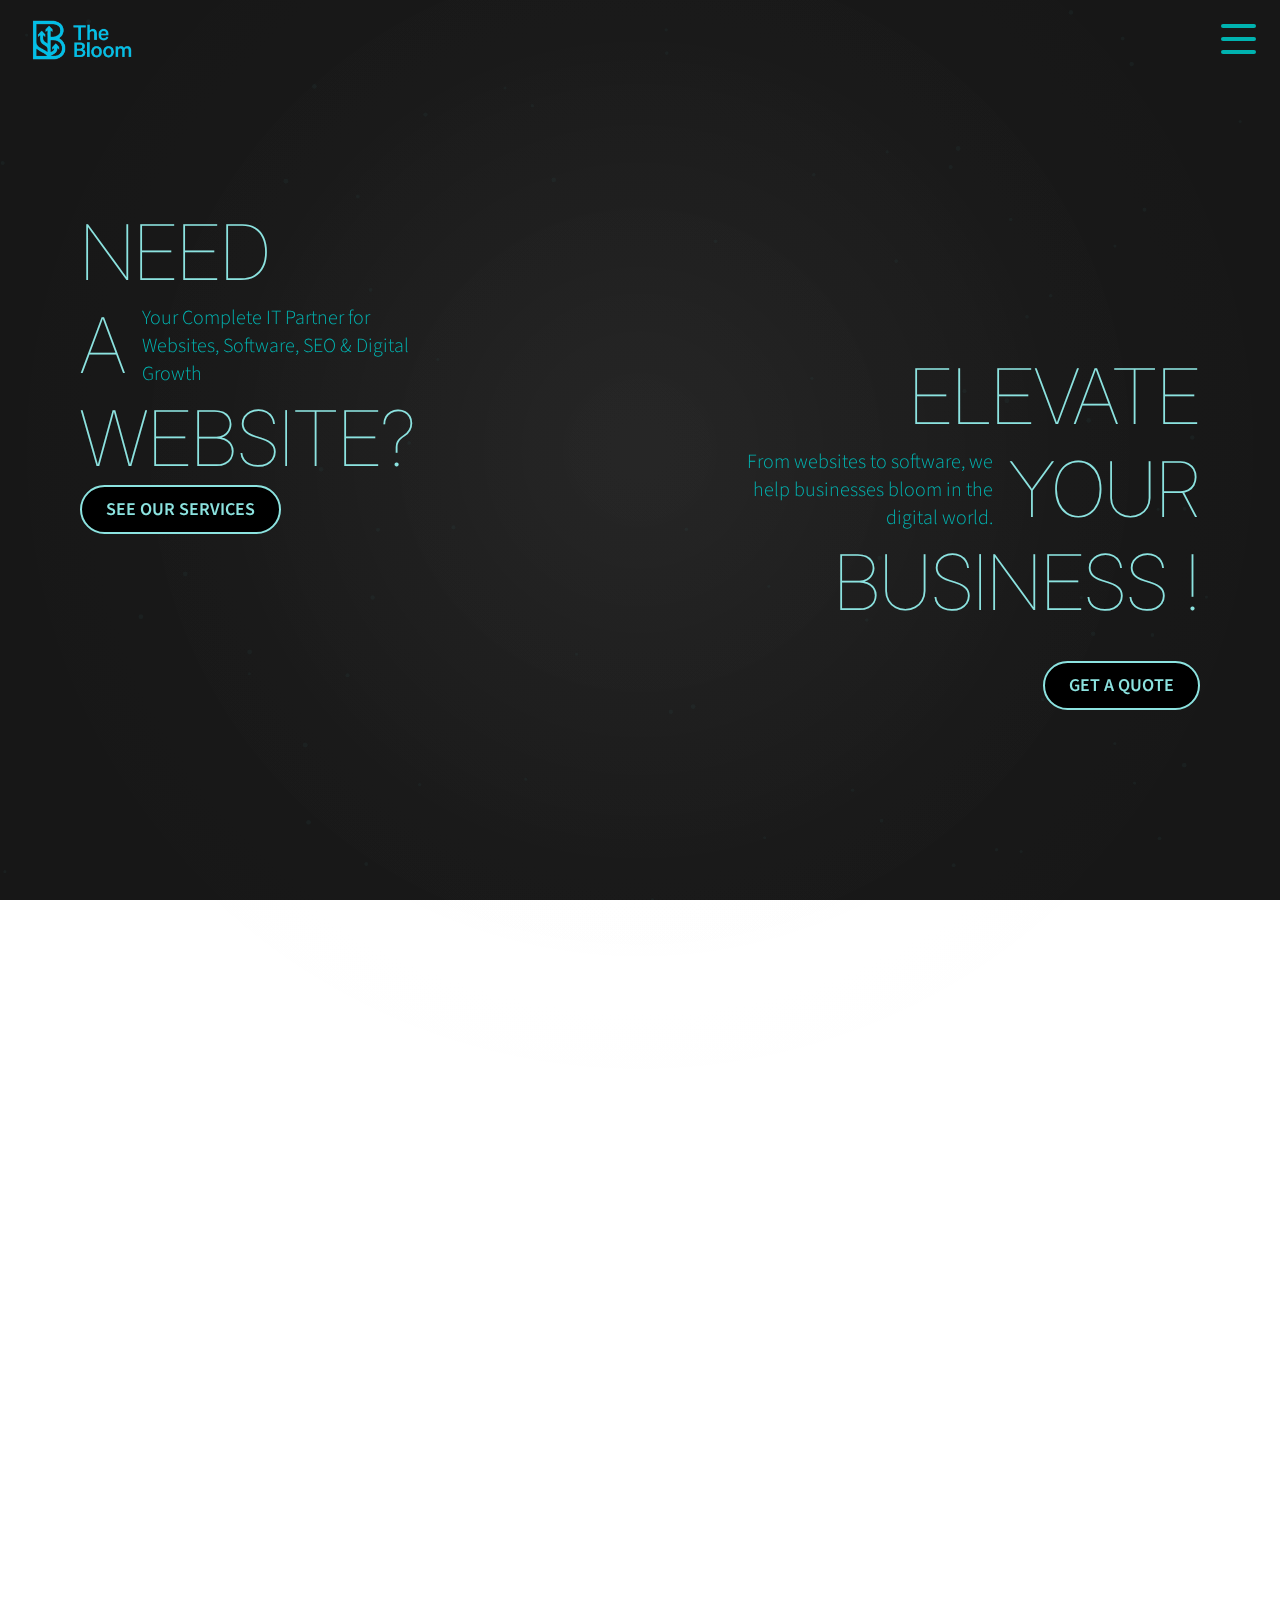
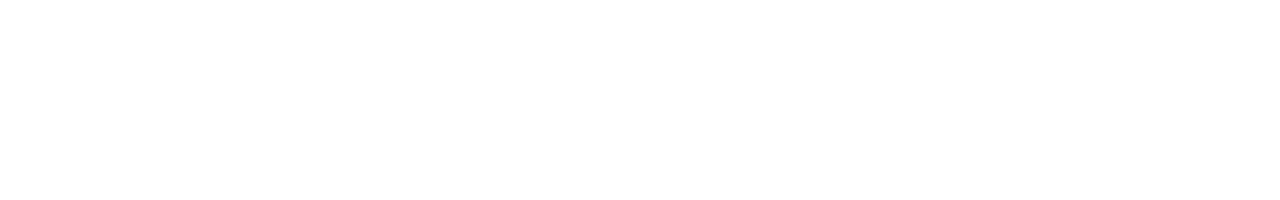
<file: index.html>
<!DOCTYPE html>
<html lang="en">

<head>
  <meta charset="UTF-8" />
  <meta name="viewport" content="width=device-width, initial-scale=1.0" />
  <title>The bloom solutions</title>
  <link rel="stylesheet" href="./style.css" />
  <link rel="stylesheet" href="./flex.css" />
  <link rel="stylesheet" href="./contact.css" />
  <link rel="stylesheet" href="./service.css">

  <link rel="stylesheet" href="./particle.css">
  <link rel="icon" href="/resources/robust-logo-img-bg.webp" type="image/webp" />


  <link rel="stylesheet" href="https://cdn.jsdelivr.net/npm/swiper@9/swiper-bundle.min.css" />
  <script src="https://cdn.jsdelivr.net/npm/swiper@9/swiper-bundle.min.js" defer></script>

  <script src="./script.js" defer></script>
  <script src="./animations.js" defer></script>
  <script src="https://code.jquery.com/jquery-3.6.0.min.js"></script>

  <script src="./particle.js" defer></script>

  <link rel="stylesheet" href="https://cdnjs.cloudflare.com/ajax/libs/font-awesome/6.4.0/css/all.min.css" />
</head>

<body class="home-page">

  <header class="bloom-header">

    <div class="bloom-page-links flex flex-row  items-center">
      <div class="bloom-logo">
        <a href="./index.html"><img src="./resources/logo-bg.png" alt=""></a>
      </div>

    </div>
    <div class="header">
      <button id="menu-toggle" class="hamburger">
        <span></span>
        <span></span>
        <span></span>
      </button>
      <nav id="slide-menu" class="nav-links">
        <ul class="flex flex-col gap-3">
          <li class="slide-menu-nav-container">
            <a class="page-link" href="./index.html">Home</a>
            <div class="underline-nav"></div>

          </li>

          <li class="slide-menu-nav-container">
            <a class="page-link" href="./about.html">About US</a>
            <div class="underline-nav"></div>

          </li>

          <li class="slide-menu-nav-container">
            <a class="page-link" href="./service.html">Services</a>
            <div class="underline-nav"></div>

          </li>

          <li class="slide-menu-nav-container">
            <a class="page-link" href="./contact.html">Contact</a>
            <div class="underline-nav"></div>

          </li>
        </ul>
      </nav>
    </div>

  </header>

  <!-- <div id="welcomeModal" class="modal-overlay">
    <div class="modal-content">
      <h3>Welcome</h3> <p> Quality Plumbing Starts Here.</p>
      
      <h1> <span class="color-accent discount-text">25% </span>off all year </h1>
      <p>Just Pay $300 upfront</p>
      <button id="closeModalBtn" class="robust-button-primary">Close</button>
    </div>
  </div>-->

  <main>
    <!-- <div class="promo-banner flex flex-row flex-wrap items-center justify-center gap-1 go-to-contact">
      <p class="promo-track flex flex-row gap-1" id="promo-track"></p>
    </div> -->

    <section class="hero">
      <h1 class="visually-hidden">The bloom solutions</h1>
      <div class="hero-image">
        <div class="particle-network-animation">
          <div class="glow glow-1"></div>
          <div class="glow glow-2"></div>
          <div class="glow glow-3"></div>
        </div>

      </div>



      <div class="overlay animate-slide-right flex flex-col justify-center items-center gap-4">
        <div class="overlay-main flex flex-col md:flex-row  items-center justify-evenly  row-gap-5">
          <div class="hero-content flex flex-col items-start justify-center hero-content-left">
            <div class="hero-content-heading-left">
              <h1>NEED</h1>

              <div class="flex flex-row gap-1 items-center ">
                <h1>A</h1>
                <p class="hero-content-paragraph"> Your Complete IT Partner for Websites, Software, SEO & Digital Growth
                </p>
              </div>
              <h1>WEBSITE?</h1>
            </div>
            <div class="hero-buttons"><button class="bloom-button-primary go-to-link" data-target="/service.html"
                data-newtab="false">SEE OUR SERVICES</button></div>
          </div>
          <div class="hero-content flex flex-col items-end justify-center gap-2 hero-content-right">
            <div class="hero-content-heading-right">
              <h1>ELEVATE</h1>
              <div class="flex flex-row gap-1 items-center ">
                <p>From websites to software, we help businesses bloom in the digital world.
                </p>
                <h1>YOUR</h1>
              </div>
              <h1>BUSINESS !</h1>
            </div>
            <div class="hero-buttons"><button class="bloom-button-primary go-to-link" data-target="/contact.html"
                data-newtab="false">GET A QUOTE</button></div>
          </div>
        </div>



      </div>



    </section>




    <section class="why-us-section flex flex-wrap row-reverse justify-evenly items-center gap-2">
      <div class="why-us-text flex flex-col gap-2">
        <h2>Our 4 Pillars of Excellence</h2>
        <div class="pillars">
          <div class="pillar">
            <h3>Expertise</h3>
            <p>With deep industry knowledge and hands-on experience, we deliver solutions that work and drive measurable
              results.</p>
          </div>
          <div class="pillar">
            <h3>Innovation</h3>
            <p>We leverage cutting-edge tools, creative strategies, and forward-thinking approaches to stay ahead of the
              curve.</p>
          </div>
          <div class="pillar">
            <h3>Quality</h3>
            <p>From planning to execution, every project meets the highest standards — precise, reliable, and impactful.
            </p>
          </div>
          <div class="pillar">
            <h3>Client-Centric Focus</h3>
            <p>We put your goals first, offering personalized strategies, clear communication, and solutions tailored to
              your success.</p>
          </div>
        </div>
        <p class="tagline">Bloom Solutions — Building Success on Strong Foundations.</p>
      </div>

      <div class="why-us-images flex flex-col">
        <div class="why-us-top flex flex-row">
          <div class="why-us-icons"><img src="./resources/icons/clients.png" alt=""></div>
          <div class="why-us-icons shifted"><img src="./resources/icons/events.png" alt=""></div>
        </div>
        <div class="why-us-bottom flex flex-row">
          <div class="why-us-icons"><img src="./resources/icons/satisfaction.png" alt=""></div>
          <div class="why-us-icons shifted"><img src="./resources/icons/target.png" alt=""></div>
        </div>
      </div>
    </section>



  </main>

  <!-- <div class="floating-social">
    <button id="toggleSocial" aria-label="Toggle Social Links">
      <i class="fas fa-share-alt"></i>
    </button>
    <nav id="socialPopup" class="social-popup hidden" aria-label="Social Links">
      <a href="tel:+16047123899" aria-label="Phone" class="icon cyan">
        <i class="fas fa-phone"></i>
      </a>
      <a href="mailto:info@robustplumbing.ca" aria-label="Email" class="icon magenta">
        <i class="fas fa-envelope"></i>
      </a>
      <a href="#" aria-label="Facebook" class="icon cyan">
        <i class="fab fa-facebook-f"></i>
      </a>
      <a href="https://wa.me/16047123899?text=Hello%2C%20I%20would%20like%20to%20know%20more%20about%20your%20services%21"
        target="_blank" rel="noopener noreferrer" class="icon magenta">
        <i class="fab fa-whatsapp"></i>
      </a>
    </nav>
  </div> -->

  <!-- <footer class="footer-section flex flex-col md:flex-row ">

    <section class="footer-info flex flex-col items-center justify-center">
      <h4 class="visually-hidden">Logo and description</h4>
      <div class="footer-logo-image">
        <img src="./resources/robust-logo-img-bg.webp" alt="">
      </div>
      <div class="footer-info-content-wrapper">
        <div class="footer-info-content content-robust">
          <h2>ROBUST</h2>
          <h2>ROBUST</h2>

        </div>
        <div class="footer-info-content content-plumbing">
          <h2>PLUMBING</h2>
          <h2>PLUMBING</h2>
        </div>
      </div>

    </section>


<section class="footer-subscribe">
  <h1 id="subHeading">Reach Out <span class="color-accent">Today!</span></h1>
  <form class="subscribe-form flex flex-col gap-1" onsubmit="handleSubscribe(event)" >
    <p id="subText">Skip the wait — tell us what you need!</p>

    <input type="email" id="subEmail" class="subscribe-input" name="email" placeholder="Enter your email" required />
    <button class="robust-button-primary" type="submit">Subscribe</button>
  </form>

  <div class="sub-success" id="subSuccess" >
    <h1>Thank <span  class="color-accent">you!</span></h1>
    <p>Thanks for subscribing! Discover our boiler solutions in the meantime.</p>
    <button class="robust-button-primary go-to-boiler" href="./boilers.html">Boiler Services</button>
  </div>

  <div class="sub-fail" id="subFail">
    <p class="color-accent">Oops!</p>
    <p>Please try again.</p>
  </div>
</section>

  </footer> -->
  <!-- <div class="footer-copyright flex flex-row justify-center" id="footerCopyright">
</div> -->

</body>

</html>
</file>
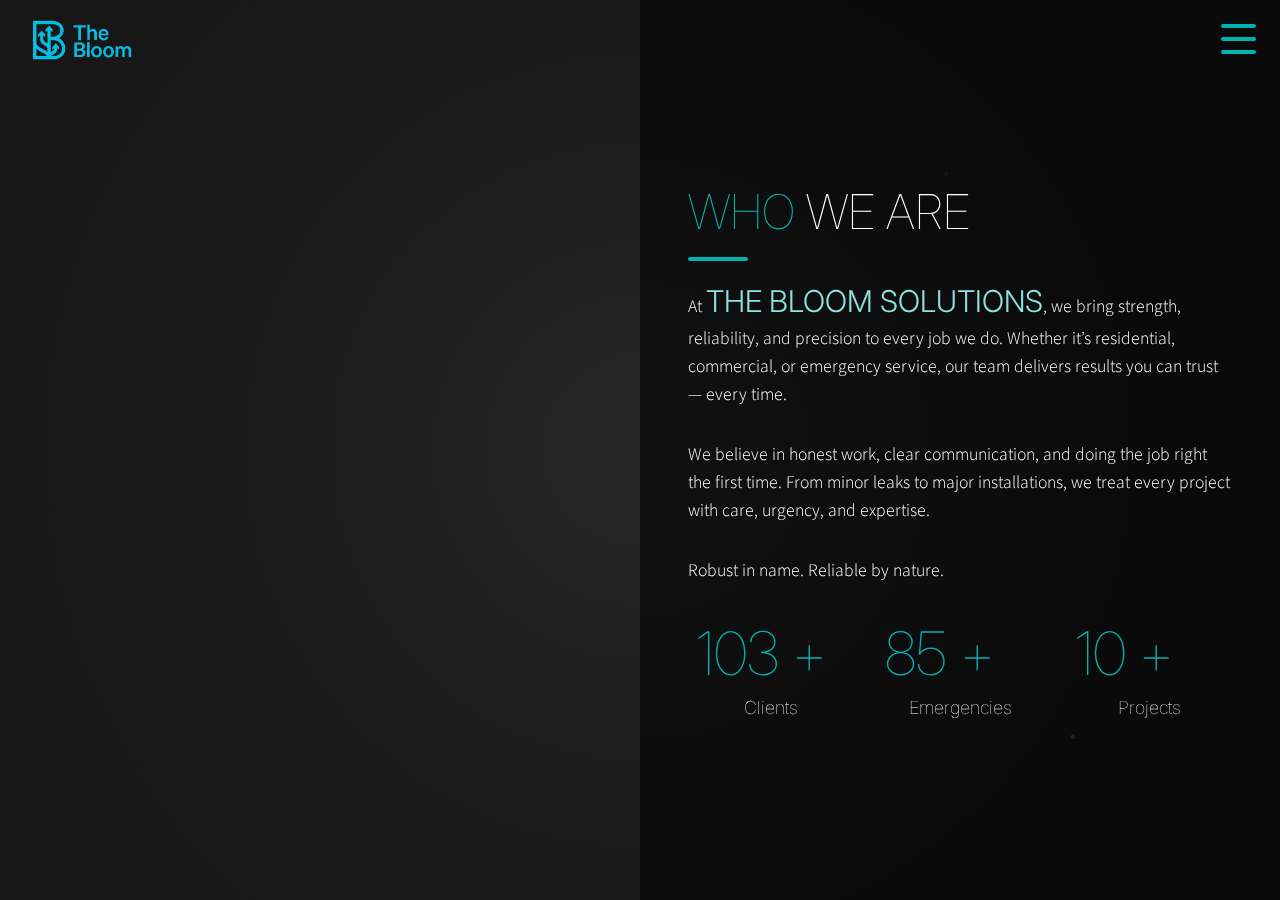
<file: about.html>
<!DOCTYPE html>
<html lang="en">

<head>
  <meta charset="UTF-8" />
  <meta name="viewport" content="width=device-width, initial-scale=1.0" />
  <title>The bloom solutions</title>
  <link rel="stylesheet" href="./style.css" />
  <link rel="stylesheet" href="./flex.css" />
  <link rel="stylesheet" href="./contact.css" />
  <link rel="stylesheet" href="./service.css">

  <link rel="stylesheet" href="./particle.css">
  <link rel="icon" href="/resources/robust-logo-img-bg.webp" type="image/webp" />


  <link rel="stylesheet" href="https://cdn.jsdelivr.net/npm/swiper@9/swiper-bundle.min.css" />
  <script src="https://cdn.jsdelivr.net/npm/swiper@9/swiper-bundle.min.js" defer></script>

  <script src="./script.js" defer></script>
  <script src="./animations.js" defer></script>
  <script src="https://code.jquery.com/jquery-3.6.0.min.js"></script>

  <script src="./particle.js" defer></script>

  <link rel="stylesheet" href="https://cdnjs.cloudflare.com/ajax/libs/font-awesome/6.4.0/css/all.min.css" />
</head>

<body class="home-page">

  <header class="bloom-header">

    <div class="bloom-page-links flex flex-row  items-center">
      <div class="bloom-logo">
        <a href="./index.html"><img src="./resources/logo-bg.png" alt=""></a>
      </div>

    </div>
    <div class="header">
      <button id="menu-toggle" class="hamburger">
        <span></span>
        <span></span>
        <span></span>
      </button>
      <nav id="slide-menu" class="nav-links">
        <ul class="flex flex-col gap-3">
          <li class="slide-menu-nav-container">
            <a class="page-link" href="./index.html">Home</a>
            <div class="underline-nav"></div>

          </li>

          <li class="slide-menu-nav-container">
            <a class="page-link" href="./boilers.html">Boilers</a>
            <div class="underline-nav"></div>

          </li>

          <li class="slide-menu-nav-container">
            <a class="page-link" href="./service.html">Services</a>
            <div class="underline-nav"></div>

          </li>

          <li class="slide-menu-nav-container">
            <a class="page-link" href="./contact.html">Contact</a>
            <div class="underline-nav"></div>

          </li>
        </ul>
      </nav>
    </div>

  </header>

 

  <main>





    <section class="who-we-are " id="whoWeAre">

      <div class="who-we-are-content  ">
        <div class="image-side">
          <div class="particle-network-animation">
            <div class="glow glow-1"></div>
            <div class="glow glow-2"></div>
            <div class="glow glow-3"></div>
          </div>
          <!-- <img src="./resources/who-we-are.webp" alt=""> -->
        </div>
        <div class="text-side animate-slide-left flex flex-col gap-1 justify-center">
          <h1 class="animate-slide-right" data-delay="0.3s"><span class="color-accent">Who</span> We Are</h1>
          <div class="underline-left"></div>
          <p>
            At <span class="big-text">The bloom solutions</span>, we bring strength, reliability, and
            precision to every job we do. Whether it’s residential, commercial, or emergency
            service, our team delivers results you can trust — every time.
          </p>
          <p>
            We believe in honest work, clear communication, and doing the job right the first time. From minor leaks to
            major installations, we treat every project with care, urgency, and expertise.
          </p>
          <p>Robust in name. Reliable by nature.</p>
          <div
            class="counters flex flex-col flex-wrap sm:flex-row sm:justify-evenly items-start row-gap-1 sm:column-gap-2"
            id="counterSection">
            <div class="counter-container flex flex-row sm:flex-col items-center justify-center">

              <span id="count1" class="counter-number"></span>
              <h5 class="counter-title">Clients</h5>
            </div>

            <div class="counter-container flex flex-row sm:flex-col  items-center justify-center">

              <span id="count2" class="counter-number"></span>
              <h5 class="counter-title">Emergencies</h5>
            </div>

            <div class="counter-container flex flex-row sm:flex-col  items-center justify-center">


              <span id="count3" class="counter-number"></span>
              <h5 class="counter-title">Projects</h5>
            </div>

          </div>
        </div>
      </div>

    </section>

  

  

   

  </main>

  <!-- <div class="floating-social">
    <button id="toggleSocial" aria-label="Toggle Social Links">
      <i class="fas fa-share-alt"></i>
    </button>
    <nav id="socialPopup" class="social-popup hidden" aria-label="Social Links">
      <a href="tel:+16047123899" aria-label="Phone" class="icon cyan">
        <i class="fas fa-phone"></i>
      </a>
      <a href="mailto:info@robustplumbing.ca" aria-label="Email" class="icon magenta">
        <i class="fas fa-envelope"></i>
      </a>
      <a href="#" aria-label="Facebook" class="icon cyan">
        <i class="fab fa-facebook-f"></i>
      </a>
      <a href="https://wa.me/16047123899?text=Hello%2C%20I%20would%20like%20to%20know%20more%20about%20your%20services%21"
        target="_blank" rel="noopener noreferrer" class="icon magenta">
        <i class="fab fa-whatsapp"></i>
      </a>
    </nav>
  </div> -->

  <!-- <footer class="footer-section flex flex-col md:flex-row ">

    <section class="footer-info flex flex-col items-center justify-center">
      <h4 class="visually-hidden">Logo and description</h4>
      <div class="footer-logo-image">
        <img src="./resources/robust-logo-img-bg.webp" alt="">
      </div>
      <div class="footer-info-content-wrapper">
        <div class="footer-info-content content-robust">
          <h2>ROBUST</h2>
          <h2>ROBUST</h2>

        </div>
        <div class="footer-info-content content-plumbing">
          <h2>PLUMBING</h2>
          <h2>PLUMBING</h2>
        </div>
      </div>

    </section>


<section class="footer-subscribe">
  <h1 id="subHeading">Reach Out <span class="color-accent">Today!</span></h1>
  <form class="subscribe-form flex flex-col gap-1" onsubmit="handleSubscribe(event)" >
    <p id="subText">Skip the wait — tell us what you need!</p>

    <input type="email" id="subEmail" class="subscribe-input" name="email" placeholder="Enter your email" required />
    <button class="robust-button-primary" type="submit">Subscribe</button>
  </form>

  <div class="sub-success" id="subSuccess" >
    <h1>Thank <span  class="color-accent">you!</span></h1>
    <p>Thanks for subscribing! Discover our boiler solutions in the meantime.</p>
    <button class="robust-button-primary go-to-boiler" href="./boilers.html">Boiler Services</button>
  </div>

  <div class="sub-fail" id="subFail">
    <p class="color-accent">Oops!</p>
    <p>Please try again.</p>
  </div>
</section>

  </footer> -->
  <!-- <div class="footer-copyright flex flex-row justify-center" id="footerCopyright">
</div> -->

</body>

</html>
</file>
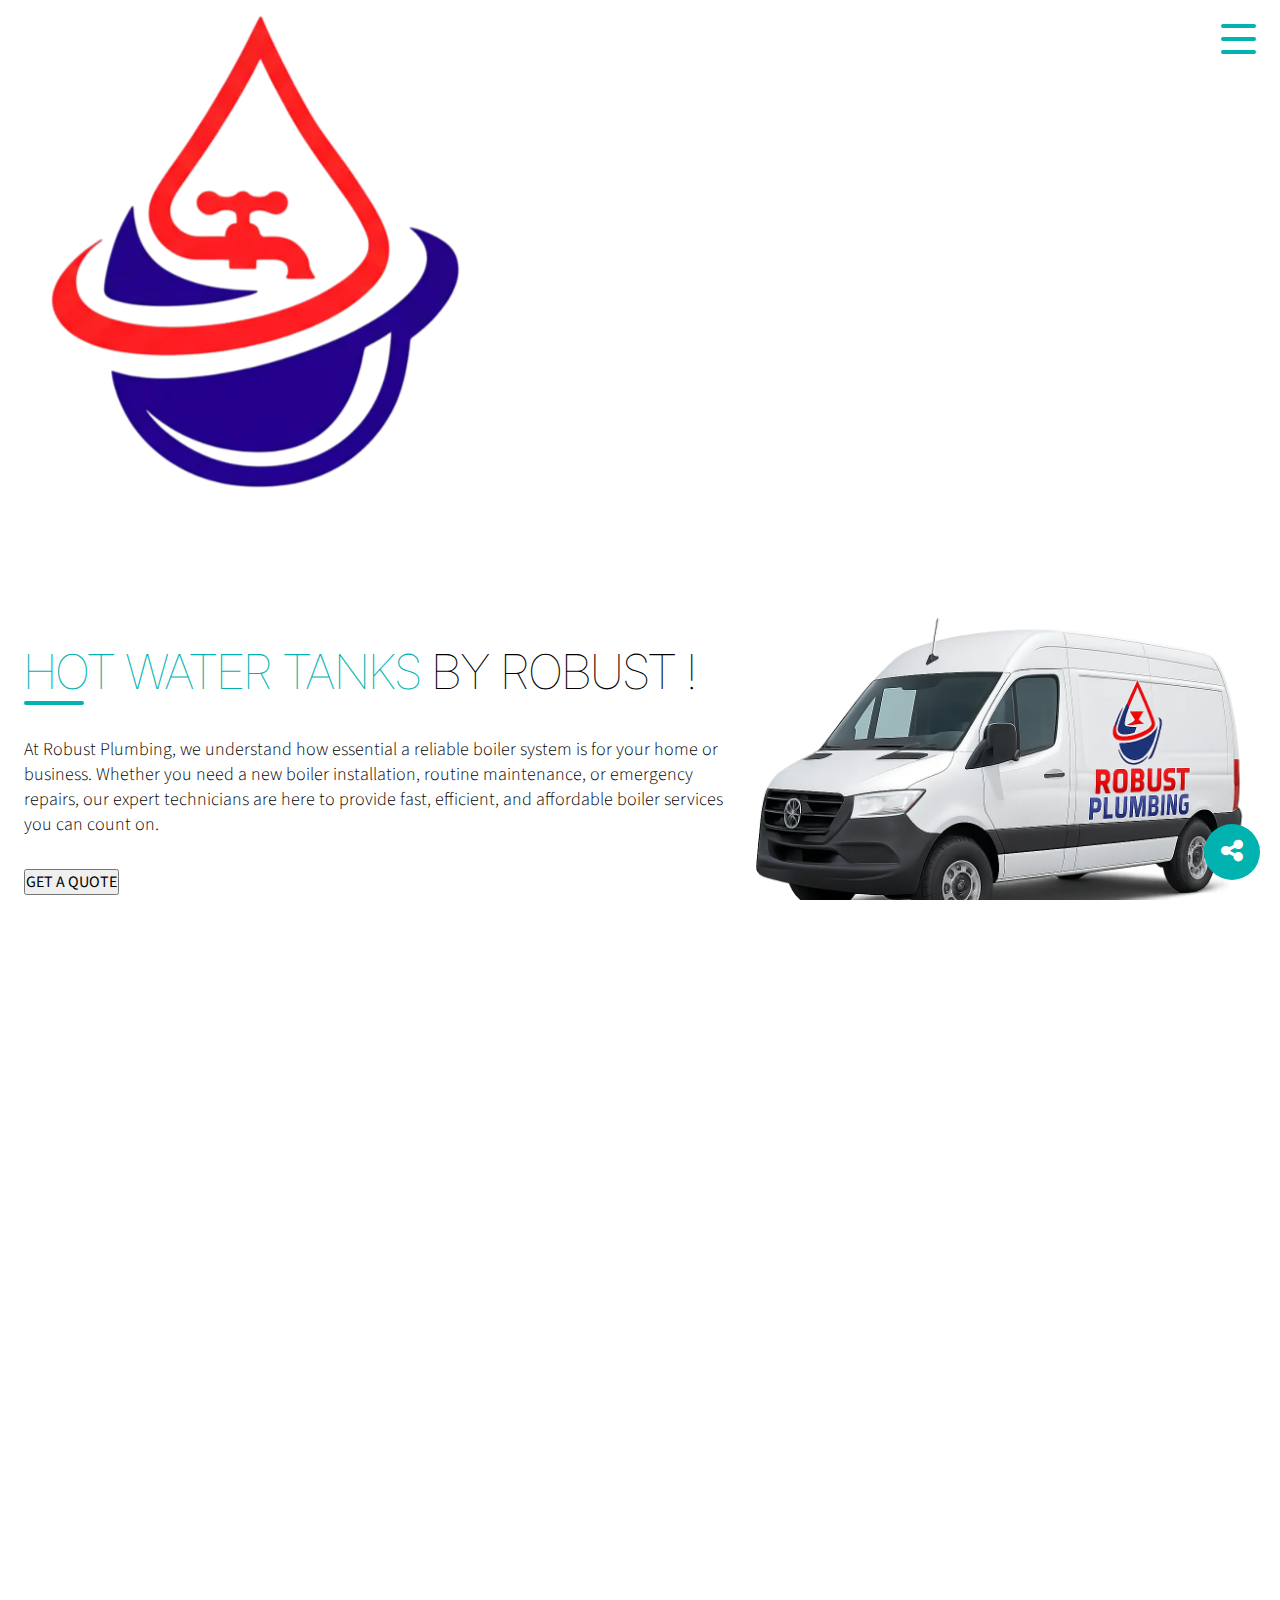
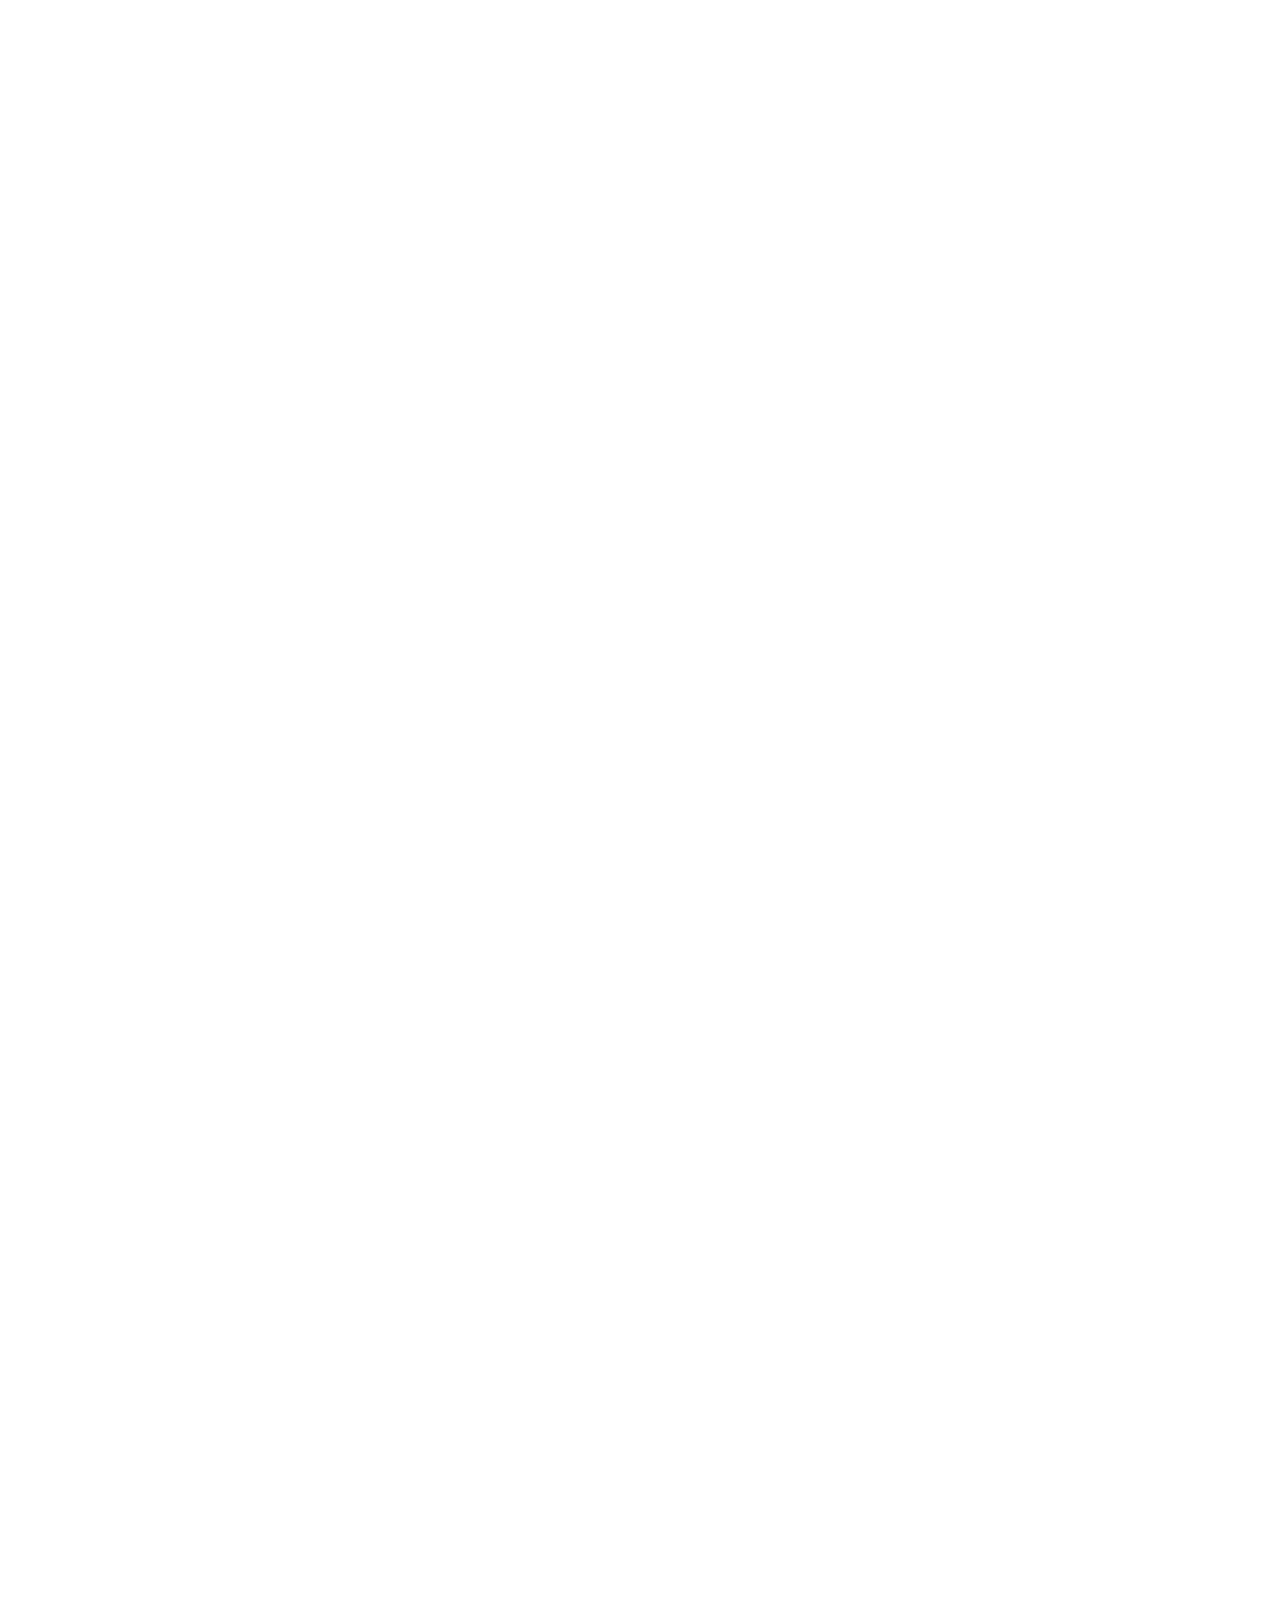
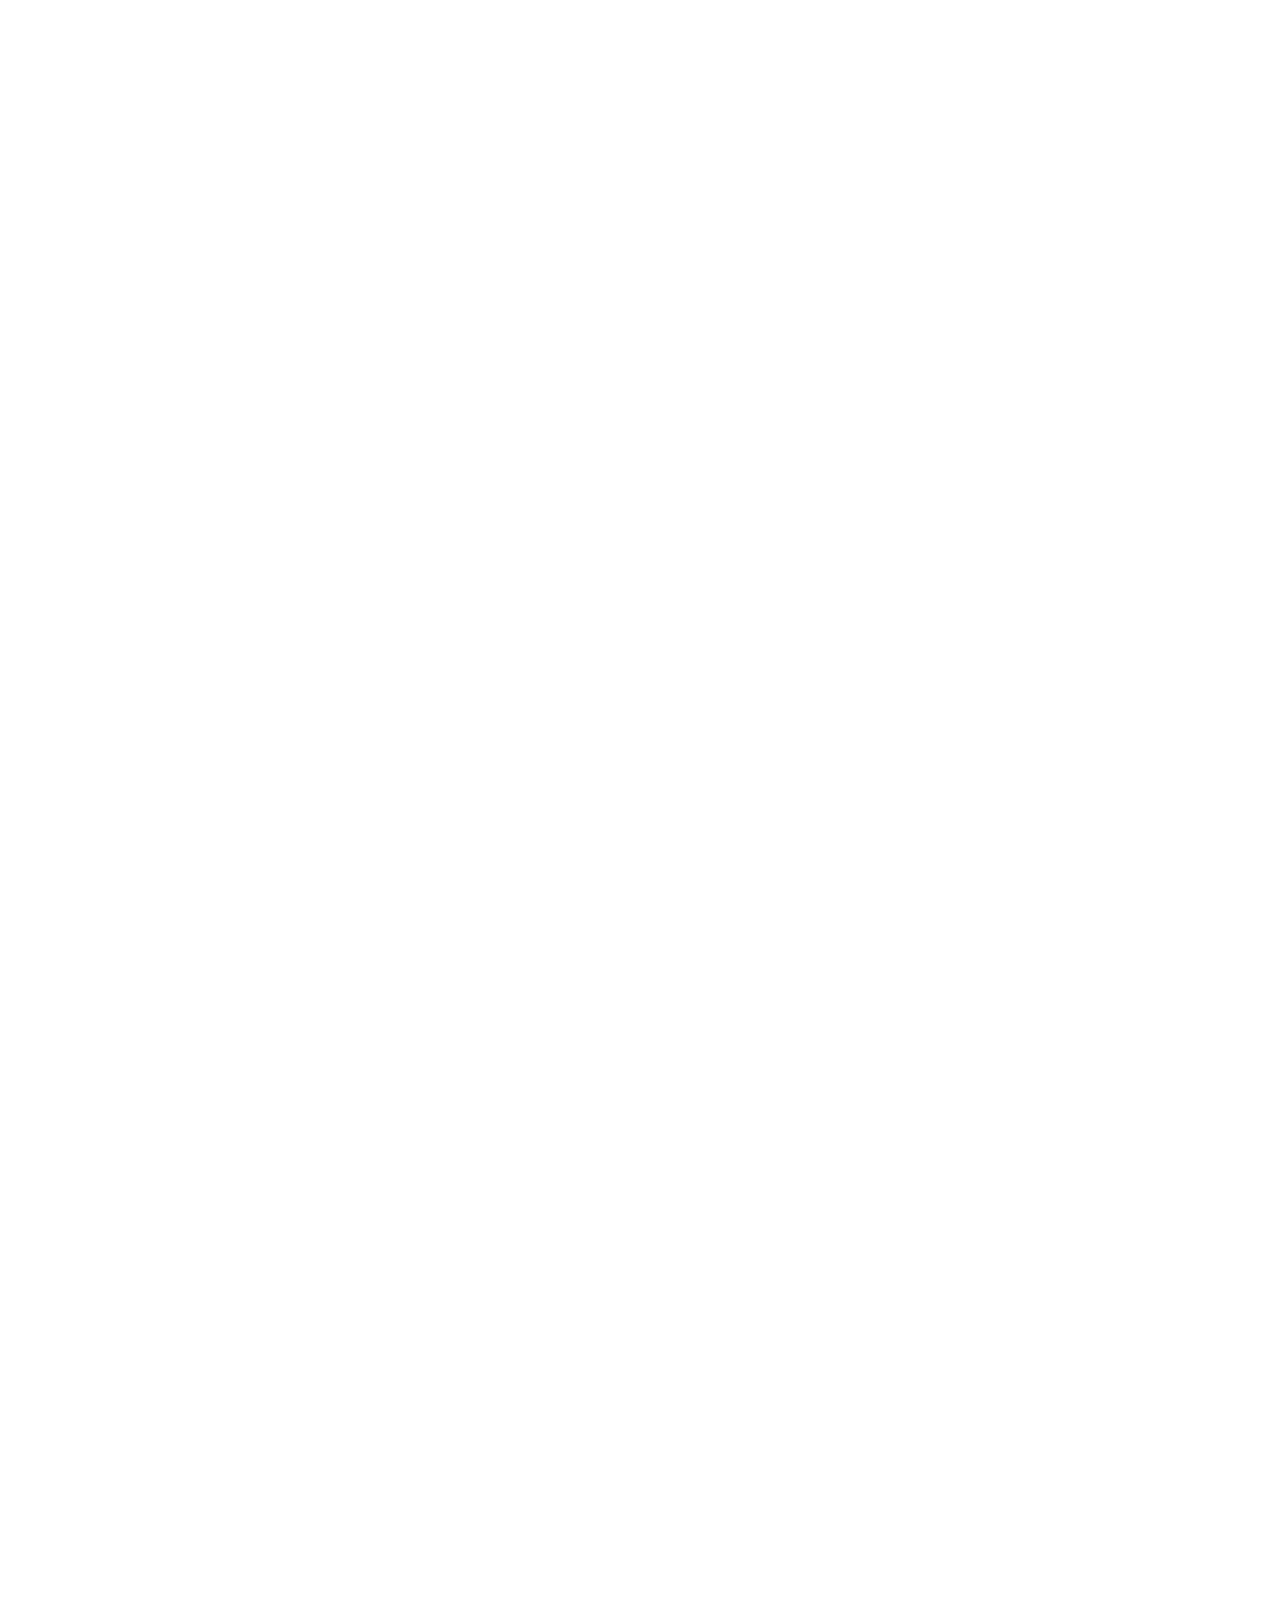
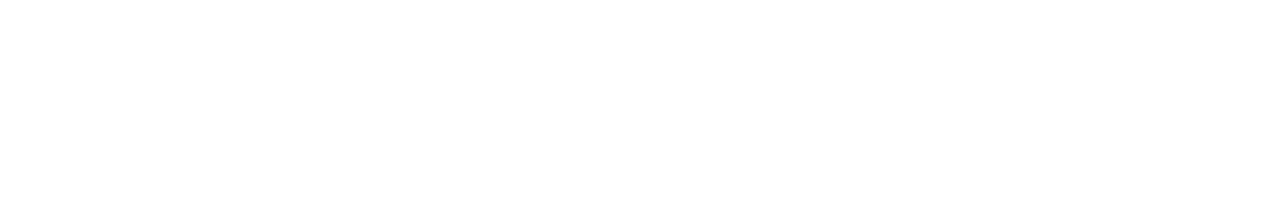
<file: boilers.html>
<!DOCTYPE html>
<html lang="en">

<head>
  <meta charset="UTF-8">
  <meta name="viewport" content="width=device-width, initial-scale=1.0">
  <title>Robust Plumbing</title>
  <link rel="stylesheet" href="./style.css">
  <link rel="icon" href="/resources/robust-logo-img-bg.webp" type="image/webp" />
  <link rel="stylesheet" href="./flex.css" />
  <link rel="stylesheet" href="./boilers.css" />
  <script src="./animations.js" defer></script>


  <link rel="stylesheet" href="https://cdn.jsdelivr.net/npm/swiper@9/swiper-bundle.min.css" />
  <script src="https://cdn.jsdelivr.net/npm/swiper@9/swiper-bundle.min.js" defer></script>


  <link rel="stylesheet" href="https://cdnjs.cloudflare.com/ajax/libs/font-awesome/6.4.0/css/all.min.css" />

  <script src="./script.js" defer></script>
  <script src="./boilers.js" defer></script>

</head>

<body class="event-page">
  <header class="robust-header">

    <div class="robust-page-links flex flex-row  items-center">
      <div class="robust-logo">
        <a href="./index.html"><img src="./resources/robust-logo-img-bg.webp" alt=""></a>
      </div>

    </div>
    <div class="header">
      <button id="menu-toggle" class="hamburger">
        <span></span>
        <span></span>
        <span></span>
      </button>
      <nav id="slide-menu" class="nav-links">
        <ul class="flex flex-col gap-3">
          <li class="slide-menu-nav-container">
            <a class="page-link" href="./index.html">Home</a>
            <div class="underline-nav"></div>
            <!-- <ul class="sub-menu flex flex-col gap-50">
              <li><a class="section-link" href="./index.html#whoWeAre">About Us</a></li>
              <li><a class="section-link" href="./index.html#features">FEATURES</a></li>
              <li><a class="section-link" href="./index.html#services">Services</a></li>
              <li><a class="section-link" href="./index.html#googleReviews">REVIEWS</a></li>
            </ul> -->
          </li>

          <li class="slide-menu-nav-container">
            <a class="page-link" href="./boilers.html">Boilers</a>
            <div class="underline-nav"></div>
            <!-- <ul class="sub-menu flex flex-col gap-50">
              <li><a class="section-link" href="./boilers.html#boilersSection">Boilers</a></li>
              <li><a class="section-link" href="./boilers.html#boilerServices">Services</a></li>
              <li><a class="section-link" href="./boilers.html#boilerCatalog">Catalog</a></li>
              <li><a class="section-link" href="./boilers.html#boilerTypes">Types</a></li>

            </ul> -->
          </li>

          <li class="slide-menu-nav-container">
            <a class="page-link" href="./portfolio.html">Portfolio</a>
            <div class="underline-nav"></div>
            <!-- <ul class="sub-menu flex flex-col gap-50">
              <li><a class="section-link" href="./portfolio.html">Residential</a></li>
              <li><a class="section-link" href="./portfolio.html">Commercial</a></li>
              <li><a class="section-link" href="./portfolio.html">Projects</a></li>
            </ul> -->
          </li>

          <li class="slide-menu-nav-container">
            <a class="page-link" href="./contact.html">Contact</a>
            <div class="underline-nav"></div>
            <!-- <ul class="sub-menu flex flex-col gap-50">
              <li><a class="section-link" href="./contact.html">Get a Quote</a></li>
              <li><a class="section-link" href="./contact.html">Locations</a></li>
            </ul> -->
          </li>
        </ul>
      </nav>
    </div>

  </header>


  <main class="boilers-main-wrapper">

    <div class="promo-banner flex flex-row flex-wrap items-center justify-center gap-1 go-to-contact">
      <p class="promo-track flex flex-row gap-1" id="promo-track"></p>
    </div>
    <section class="boiler-main-container" id="boilersSection">

      <h1 class="visually-hidden">Boilers Services by Robust Plumbing</h1>
      <div class="boiler-main-wrapper flex flex-row flex-wrap  gap-1 ">
        <div class="boiler-text-wrapper flex flex-col gap-2 justify-center items-start ">
          <div class="boiler-text-heading">
            <h1>
              <span class="color-accent">Hot water tanks</span> by Robust !
            </h1>
            <div class="underline-left"></div>
          </div>
          <p>At Robust Plumbing, we understand how essential a reliable boiler system is for your home or business.
            Whether you need a new boiler installation, routine maintenance, or emergency repairs, our expert
            technicians are here to provide fast, efficient, and affordable boiler services you can count on.</p>
          <button class="robust-button-primary">GET A QUOTE</button>
        </div>
        <div class="boiler-image-wrapper animate-slide-left"><img src="./resources/robust_van.webp" alt="">
        </div>
      </div>
    </section>


    <section class="boiler-services-container flex flex-col items-center justify-center gap-2" id="boilerServices">
      <h1><span class="color-accent">Boiler Services</span> we offer</h1>
      <div class="boiler-services-wrapper flex flex-col md:flex-row gap-1 items-center justify-evenly">
        <div class="boiler-services-image">
          <img src="./resources/boiler-repair.webp" alt="">
        </div>
        <div class="boiler-services-content flex flex-col gap-1">

          <div class="boiler-service-card side-left">
            <div class="boiler-service-card-header flex flex-row gap-1 items-center">
              <i class="fa-solid fa-screwdriver-wrench"></i>
              <h4>Boiler Installation</h4>
            </div>
            <p>Expert installation of combi, system, and conventional boilers for safe, efficient heating.</p>
          </div>

          <div class="boiler-service-card side-right">
            <div class="boiler-service-card-header flex flex-row gap-1 items-center">
              <i class="fa-solid fa-wrench"></i>
              <h4>Boiler Repair</h4>
            </div>
            <p>Fast, reliable repairs to restore your boiler’s performance and prevent downtime.</p>
          </div>

          <div class="boiler-service-card side-left">
            <div class="boiler-service-card-header flex flex-row gap-1 items-center">
              <i class="fa-solid fa-gear"></i>
              <h4>Boiler Maintenance</h4>
            </div>
            <p>Comprehensive inspections and tune-ups to keep your boiler running efficiently year-round.</p>
          </div>

          <div class="boiler-service-card side-right">
            <div class="boiler-service-card-header flex flex-row gap-1 items-center">
              <i class="fa-solid fa-recycle"></i>
              <h4>Boiler Replacement</h4>
            </div>
            <p>Hassle-free replacement with modern, energy-efficient boiler systems.</p>
          </div>

        </div>
      </div>
    </section>

    <section class="boiler-catalog flex flex-col gap-2" id="boilerCatalog">
      <div class="boiler-catalog-container-header flex flex-row flex-wrap justify-center md:justify-between">
        <h1>EXPLORE THE <span class="color-accent">ITEMS</span></h1>
        <div class="boiler-carousel-buttons flex flex-row gap-3">
          <div class="swiper-button-next"> </div>
          <div class="swiper-button-prev"></div>
        </div>
      </div>

      <div class="boiler-catalog-carousel" id="boilerCatalogCarousel">
        <div class="boiler-catalog-container flex flex-row flex-wrap gap-2 items-center justify-center"
          id="boilerCatalogContainer">

          <div id="serviceDetails" class="service-details flex flex-col gap-3">
            <div class="service-filter-button flex flex-row flex-wrap gap-1">
              <button class="robust-button-secondary active" data-category="natural-gas">Natural Gas</button>

              <button class="robust-button-secondary" data-category="electric">Electric</button>



            </div>
            <div class="swiper-container" id="servicesCarousel">
              <div class="swiper-wrapper" id="swiperWrapper">
                <!-- Slides inserted dynamically by JS -->
              </div>

            </div>
          </div>
        </div>
      </div>
    </section>


    <section class="boiler-types-section flex flex-col items-center justify-center gap-2" id="boilerTypes">
      <h1>Boiler <span class="color-accent">Types</span></h1>
      <div class="boiler-types-wrapper flex flex-col-reverse lg:flex-row  gap-1">

        <div class="boiler-types-text">
          <div class="boiler-text-item flex flex-col gap-1 active" data-type="combi">
            <h1>COMBI BOILERS</h1>
            <div class="underline-left"></div>
            <ul>
              <li>Provide both central heating and instant hot water on demand without a separate hot water tank.</li>
              <li>Compact and efficient, great for smaller homes.</li>
              <li>Energy-efficient due to on-demand heating, which can reduce utility bills.</li>
              <li>Requires less space compared to system or conventional boilers.</li>
              <li>Simple installation and low maintenance.</li>
              <li>Ideal for homes with limited space and fewer bathrooms.</li>
            </ul>
          </div>

          <div class="boiler-text-item flex flex-col gap-1" data-type="system">
            <h1>SYSTEM BOILERS</h1>
            <div class="underline-left"></div>
            <ul>
              <li>Work with a separate hot water storage tank but don’t require a water feed tank in the loft.</li>
              <li>Suitable for homes with multiple bathrooms needing a steady hot water supply.</li>
              <li>Hot water stored in the tank is available instantly for use.</li>
              <li>More complex installation than combi boilers but better for high water demand.</li>
              <li>Offers good pressure and water flow throughout the home.</li>
              <li>Requires space for the hot water cylinder but less than conventional boilers.</li>
            </ul>
          </div>

          <div class="boiler-text-item flex flex-col gap-1" data-type="conventional">
            <h1>CONVENTIONAL BOILERS</h1>
            <div class="underline-left"></div>
            <ul>
              <li>Use a separate hot water cylinder and a cold water storage tank (usually in the loft).</li>
              <li>Often found in older homes with traditional plumbing systems.</li>
              <li>Reliable for homes with high hot water demand and multiple bathrooms.</li>
              <li>Provides hot water to several taps simultaneously without pressure loss.</li>
              <li>More complex and costly installation compared to combi and system boilers.</li>
              <li>Requires more space due to the need for storage tanks.</li>
              <li>Cold water tank needs regular maintenance to prevent contamination.</li>
            </ul>
          </div>

          <div class="boiler-text-item flex flex-col gap-1" data-type="electric">
            <h1>ELECTRIC BOILERS</h1>
            <div class="underline-left"></div>
            <ul>
              <li>Use electricity instead of gas or oil to heat water.</li>
              <li>Compact and ideal for properties without gas supply.</li>
              <li>Quiet operation with minimal maintenance.</li>
              <li>Easy to install and often used as secondary or backup heating.</li>
              <li>Generally more expensive to run than gas boilers, but cleaner and greener if using renewable
                electricity.</li>
              <li>Suitable for small homes, flats, or where low heating demand is required.</li>
            </ul>
          </div>
        </div>


        <div class="boiler-types-images ">
          <img src="./resources/boiler-types/combi-boiler.webp" alt="Combi Boilers" data-type="combi" class="active" />
          <img src="./resources/boiler-types/system-boiler.webp" alt="System Boilers" data-type="system" />
          <img src="./resources/boiler-types/conventional-boiler.webp" alt="Conventional Boilers"
            data-type="conventional" />
          <img src="./resources/boiler-types/electric-boiler.webp" alt="Electric Boilers" data-type="electric" />
        </div>

      </div>
    </section>


    <section class="join-us shake-effect">
      <div class="join-us-container flex flex-col items-center justify-center gap-1">
        <h1>Some call it extra. We call it <span class="color-accent">robust</span> ! </h1>
        <button class="robust-button-secondary go-to-contact">GET A QUOTE</button>
      </div>
    </section>








  </main>

  <div class="floating-social">
    <button id="toggleSocial" aria-label="Toggle Social Links">
      <i class="fas fa-share-alt"></i>
    </button>
    <nav id="socialPopup" class="social-popup hidden" aria-label="Social Links">
      <a href="tel:+16047123899" aria-label="Phone" class="icon cyan">
        <i class="fas fa-phone"></i>
      </a>
      <a href="mailto:info@robustplumbing.ca" aria-label="Email" class="icon magenta">
        <i class="fas fa-envelope"></i>
      </a>
      <a href="#" aria-label="Facebook" class="icon cyan">
        <i class="fab fa-facebook-f"></i>
      </a>
      <a href="https://wa.me/16047123899?text=Hello%2C%20I%20would%20like%20to%20know%20more%20about%20your%20services%21"
        target="_blank" rel="noopener noreferrer" class="icon magenta">
        <i class="fab fa-whatsapp"></i>
      </a>
    </nav>
  </div>
  <footer class="footer-section flex flex-col md:flex-row ">

    <section class="footer-info flex flex-col items-center justify-center">
      <h4 class="visually-hidden">Logo and description</h4>
      <div class="footer-logo-image">
        <img src="./resources/robust-logo-img-bg.webp" alt="">
      </div>
      <div class="footer-info-content-wrapper">
        <div class="footer-info-content content-robust">
          <h2>ROBUST</h2>
          <h2>ROBUST</h2>

        </div>
        <div class="footer-info-content content-plumbing">
          <h2>PLUMBING</h2>
          <h2>PLUMBING</h2>
        </div>
      </div>

    </section>


   <section class="footer-subscribe">
  <h1 id="subHeading">Reach Out <span class="color-accent">Today!</span></h1>
  <form class="subscribe-form flex flex-col gap-1" onsubmit="handleSubscribe(event)" >
    <p id="subText">Skip the wait — tell us what you need!</p>

    <input type="email" id="subEmail" class="subscribe-input" name="email" placeholder="Enter your email" required />
    <button class="robust-button-primary" type="submit">Subscribe</button>
  </form>

  <div class="sub-success" id="subSuccess" >
    <h1>Thank <span  class="color-accent">you!</span></h1>
    <p>Thanks for subscribing! Discover our boiler solutions in the meantime.</p>
    <button class="robust-button-primary go-to-boiler" href="./boilers.html">Boiler Services</button>
  </div>

  <div class="sub-fail" id="subFail">
    <p class="color-accent">Oops!</p>
    <p>Please try again.</p>
  </div>
</section>

  </footer>
    <div class="footer-copyright flex flex-row justify-center" id="footerCopyright">
</div>
</body>

</html>
</file>
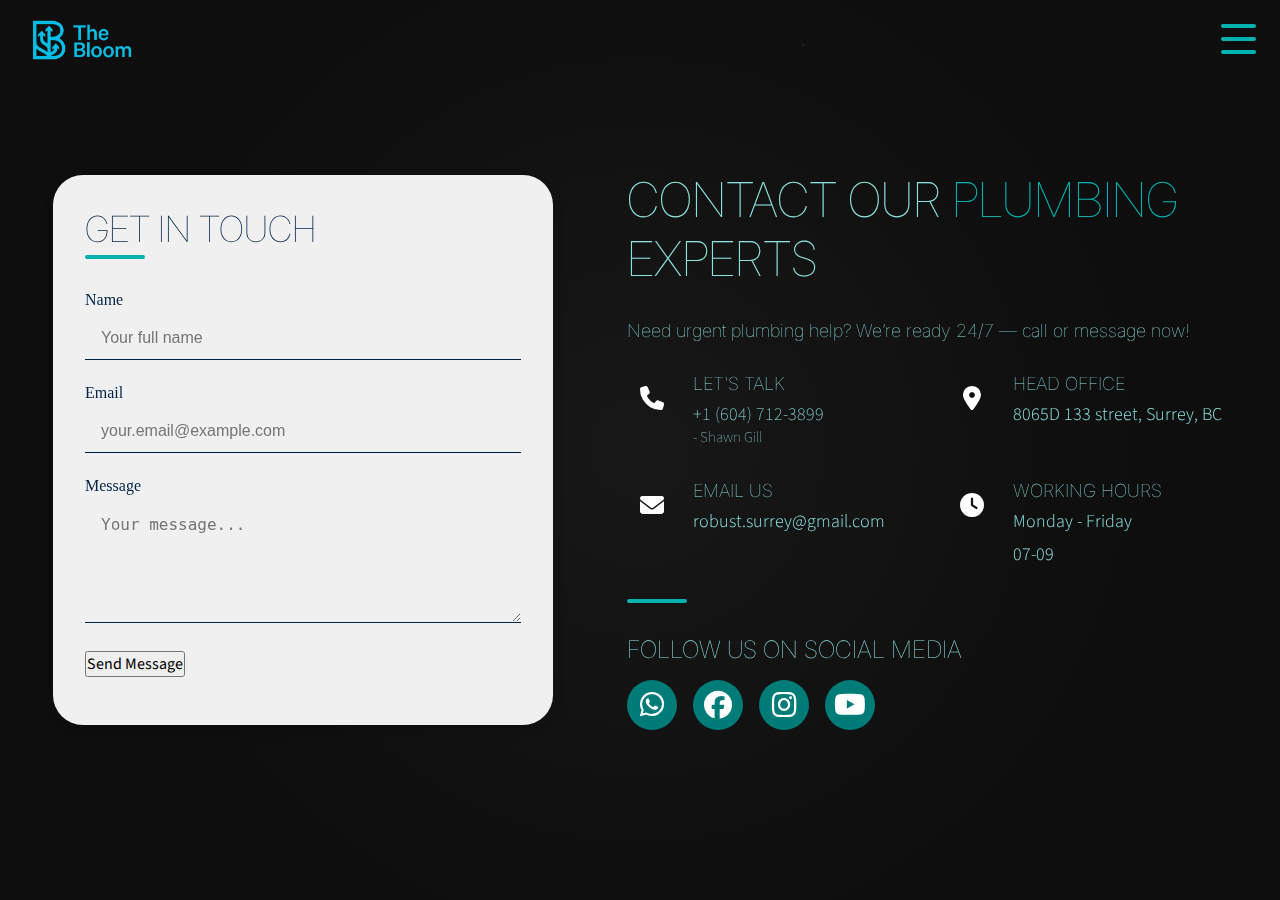
<file: contact.html>
<!DOCTYPE html>
<html lang="en">

<head>
  <meta charset="UTF-8" />
  <meta name="viewport" content="width=device-width, initial-scale=1.0" />
  <title>The bloom solutions</title>
  <link rel="stylesheet" href="./style.css" />
  <link rel="stylesheet" href="./flex.css" />
  <link rel="stylesheet" href="./contact.css" />
  <link rel="stylesheet" href="./service.css">

  <link rel="stylesheet" href="./particle.css">
  <link rel="icon" href="/resources/robust-logo-img-bg.webp" type="image/webp" />


  <link rel="stylesheet" href="https://cdn.jsdelivr.net/npm/swiper@9/swiper-bundle.min.css" />
  <script src="https://cdn.jsdelivr.net/npm/swiper@9/swiper-bundle.min.js" defer></script>

  <script src="./script.js" defer></script>
  <script src="./animations.js" defer></script>
  <script src="https://code.jquery.com/jquery-3.6.0.min.js"></script>

  <script src="./particle.js" defer></script>

  <link rel="stylesheet" href="https://cdnjs.cloudflare.com/ajax/libs/font-awesome/6.4.0/css/all.min.css" />
</head>

<body class="home-page">

  <header class="bloom-header">

    <div class="bloom-page-links flex flex-row  items-center">
      <div class="bloom-logo">
        <a href="./index.html"><img src="./resources/logo-bg.png" alt=""></a>
      </div>

    </div>
    <div class="header">
      <button id="menu-toggle" class="hamburger">
        <span></span>
        <span></span>
        <span></span>
      </button>
      <nav id="slide-menu" class="nav-links">
        <ul class="flex flex-col gap-3">
          <li class="slide-menu-nav-container">
            <a class="page-link" href="./index.html">Home</a>
            <div class="underline-nav"></div>

          </li>

          <li class="slide-menu-nav-container">
            <a class="page-link" href="./about.html">About US</a>
            <div class="underline-nav"></div>

          </li>

          <li class="slide-menu-nav-container">
            <a class="page-link" href="./service.html">Services</a>
            <div class="underline-nav"></div>

          </li>

          <li class="slide-menu-nav-container">
            <a class="page-link" href="./contact.html">Contact</a>
            <div class="underline-nav"></div>

          </li>
        </ul>
      </nav>
    </div>

  </header>

  <!-- <div id="welcomeModal" class="modal-overlay">
    <div class="modal-content">
      <h3>Welcome</h3> <p> Quality Plumbing Starts Here.</p>
      
      <h1> <span class="color-accent discount-text">25% </span>off all year </h1>
      <p>Just Pay $300 upfront</p>
      <button id="closeModalBtn" class="robust-button-primary">Close</button>
    </div>
  </div>-->

  <main>






  

    <section class="contact-main-wrapper">
<div class="hero-image">
        <div class="particle-network-animation">
          <div class="glow glow-1"></div>
          <div class="glow glow-2"></div>
          <div class="glow glow-3"></div>
        </div>

      </div>

      <div
        class="contact-section flex flex flex-col md:flex-row  sm:justify-around items-start row-gap-3 sm:column-gap-2 items-center">
        <div class="contact-form shake-effect flex flex-col gap-2" id="contactFormContainer">
          <div class="contact-header flex flex-col gap-25">
            <h2 id="contactFormHeading">Get in touch </h2>
            <h2 id="contactFormSuccessHeading">Thank You </h2>
            <div class="underline-left"></div>
          </div>
          <form id="contactForm">
            <label for="name">Name</label>
            <input type="text" id="name" name="name" placeholder="Your full name" required />

            <label for="email">Email</label>
            <input type="email" id="email" name="email" placeholder="your.email@example.com" required />

            <label for="message">Message</label>
            <textarea id="message" name="message" rows="5" placeholder="Your message..." required></textarea>

            <button type="submit" class="robust-button-secondary">Send Message</button>
          </form>
          <div id="form-status-success" class="flex flex-col gap-2">
            <div class="text-message">
              <p>
                Thank you for reaching out.</p>
              <p>We’ll be in touch with you
                shortly !</p>
              <p>
                Meanwhile you can explore our portfolio !</p>
            </div>

            <button class="robust-button-secondary open-portfolio go-to-portfolio">
              Watch portfolio
            </button>
          </div>
          <div id="form-status-fail" style="margin-top: 10px">
            <p>
              <i class="fa fa-warning"></i>
              Oops! Something went wrong. Please try again later or
              contact support if the issue persists
            </p>
          </div>
        </div>

        <div class=" contact-map contact-page flex justify-center items-center ">

          <h1 class="visually-hidden">robust map</h1>



          <iframe
            src="https://www.google.com/maps/embed?pb=!1m18!1m12!1m3!1d2612.717364451028!2d-122.67567882299998!3d49.09201097136485!2m3!1f0!2f0!3f0!3m2!1i1024!2i768!4f13.1!3m3!1m2!1s0x5485cf2388963ca5%3A0xafeb7792919ccc25!2sRobust%20Plumbing%20%26%20Drain%20Services!5e0!3m2!1sen!2sca!4v1754934833546!5m2!1sen!2sca"
            width="600" height="450" style="border:0;" allowfullscreen="" loading="lazy"
            referrerpolicy="no-referrer-when-downgrade"></iframe>
        </div>

        <div class="contact-info flex flex-col row-gap-2">
          <h1>Contact Our<span class="color-accent"> Plumbing </span>Experts</h1>
          <h5>
            Need urgent plumbing help? We’re ready 24/7 — call or message now!
          </h5>
          <div class="contact-info-wrapper flex flex-row flex-wrap justify-between items-start gap-2">
            <div class="contact-info-subwrapper flex flex-row items-start column-gap-1 animate-slide-right">
              <!-- <img src="" alt="" /> -->
              <i class="fa-solid fa-phone"></i>
              <div class="contact-info-container flex flex-col gap-50">
                <h5>LET'S TALK</h5>
                <a href="tel:+17788610450" class="flex flex-col">+1 (604) 712-3899 <span class="color-primary"> - Shawn
                    Gill</span></a>
                <!-- <a href="tel:+17787980305" class="flex flex-col">+1 (778) 798-0305 <span class="color-primary"> -
                    Parminder Singh</span></a> -->
              </div>
            </div>
            <a href="linkto:info@robustplumbing.ca"
              class="contact-info-subwrapper flex flex-row items-start column-gap-1 animate-slide-left">
              <!-- <img src="" alt="" /> -->
              <i class="fa-solid fa-location-dot"></i>
              <div class="contact-info-container flex flex-col gap-50">
                <h5>HEAD OFFICE</h5>
                <p>8065D 133 street, Surrey, BC </p>
              </div>
            </a>
            <a href="mailto:robust.surrey@gmail.com"
              class="contact-info-subwrapper flex flex-row items-start column-gap-1 animate-slide-right ">
              <!-- <img src="" alt="" /> -->
              <i class="fa-solid fa-envelope"></i>
              <div class="contact-info-container flex flex-col gap-50">
                <h5>EMAIL US</h5>
                <p>robust.surrey@gmail.com</p>
              </div>
            </a>
            <a href="linkto:info@robustplumbing.ca"
              class="contact-info-subwrapper flex flex-row items-start column-gap-1 animate-slide-left">
              <!-- <img src="" alt="" /> -->
              <i class="fa-solid fa-clock"></i>
              <div class="contact-info-container flex flex-col gap-50">
                <h5>WORKING HOURS</h5>
                <p>Monday - Friday</p>
                <p>07-09</p>
              </div>
            </a>
          </div>
          <div class="underline-left"></div>
          <div class="social-icons flex flex-col gap-1">
            <h4>FOLLOW US ON SOCIAL MEDIA</h4>
            <div class="footer-social-media-icons">
              <a href="https://wa.me/12369715969?text=Hi!%20I'm%20interested%20in%20your%20services.%20Please%20tell%20me%20more."
                target="_blank">
                <i class="fa-brands fa-whatsapp"></i>
              </a>
              <a href="https://www.facebook.com/robust0450robust/" target="_blank">
                <i class="fa-brands fa-facebook"></i>
              </a>
              <a href="https://www.instagram.com/robust.sound/" target="_blank">
                <i class="fa-brands fa-instagram"></i>
              </a>
              <a href="https://www.instagram.com/robust_bhangra/" target="_blank">
                <i class="fa-brands fa-youtube"></i>
              </a>
            </div>
          </div>
        </div>


      </div>



      <!-- <div class="faq-section flex flex-col gap-1 " id="faqs">

        <h1><span class="color-accent">Questions ? </span> We’ve Got Answers!</h1>
        <div class="underline-left"></div>
        <div
          class="faq-wrapper flex flex flex-col-reverse lg:flex-row  sm:justify-center items-star sm:column-gap-2 items-end ">
          <div class="faq-container flex flex-col gap-2">

            <div class="faq-card-container flex flex-col gap-1">
              <div class="faq-card animate-slide-down">
                <button class="faq-toggle">What plumbing services do you offer?<span class="icon">+</span></button>
                <div class="faq-content">
                  <p>We provide a wide range of plumbing services including leak repairs, water heater installation and
                    replacement, drain cleaning, pipe repairs, and emergency plumbing services for both residential and
                    commercial clients.</p>
                </div>
              </div>
              <div class="faq-card animate-slide-down">
                <button class="faq-toggle">Do you offer emergency plumbing services?<span class="icon">+</span></button>
                <div class="faq-content">
                  <p>Yes, we offer 24/7 emergency plumbing services. Our team is available to respond quickly to urgent
                    issues such as burst pipes, major leaks, or water damage emergencies.</p>
                </div>
              </div>
              <div class="faq-card animate-slide-down">
                <button class="faq-toggle">How do I schedule a service?<span class="icon">+</span></button>
                <div class="faq-content">
                  <p>You can schedule a service by calling us directly, sending an email, or filling out our online
                    booking form. We recommend booking in advance to ensure availability, though we do accommodate
                    urgent requests.</p>
                </div>
              </div>
              <div class="faq-card animate-slide-down">
                <button class="faq-toggle">Do you provide free estimates?<span class="icon">+</span></button>
                <div class="faq-content">
                  <p>Yes, we provide free estimates for most plumbing services. A member of our team will assess the
                    work required and give you a transparent, upfront quote before starting any job.</p>
                </div>
              </div>
              <div class="faq-card animate-slide-down">
                <button class="faq-toggle">Are your plumbers licensed and insured?<span class="icon">+</span></button>
                <div class="faq-content">
                  <p>Absolutely. All our plumbers are fully licensed, insured, and trained to deliver high-quality
                    workmanship safely and efficiently.</p>
                </div>
              </div>
              <div class="faq-card animate-slide-down">
                <button class="faq-toggle">What areas do you serve?<span class="icon">+</span></button>
                <div class="faq-content">
                  <p>We primarily serve the Greater Vancouver Area and surrounding communities. For locations outside
                    this area, please contact us to see if we can accommodate your request.</p>
                </div>
              </div>
              <div class="faq-card animate-slide-down">
                <button class="faq-toggle">What payment methods do you accept?<span class="icon">+</span></button>
                <div class="faq-content">
                  <p>We accept cash, major credit cards, debit, and e-transfers. Payment terms will be discussed during
                    the booking process, and deposits may be required for larger jobs.</p>
                </div>
              </div>
              <div class="faq-card animate-slide-down">
                <button class="faq-toggle">Do you offer warranties on your work?<span class="icon">+</span></button>
                <div class="faq-content">
                  <p>Yes, all our services come with a workmanship warranty. For products like water heaters or faucets,
                    manufacturer warranties also apply. Details will be provided with each service.</p>
                </div>
              </div>
            </div>

          </div>
          <div class="faq-image">
            <img src="./resources/plumber-faq.webp" alt="">
          </div>
        </div>
      </div> -->
    </section>

  </main>

  <!-- <div class="floating-social">
    <button id="toggleSocial" aria-label="Toggle Social Links">
      <i class="fas fa-share-alt"></i>
    </button>
    <nav id="socialPopup" class="social-popup hidden" aria-label="Social Links">
      <a href="tel:+16047123899" aria-label="Phone" class="icon cyan">
        <i class="fas fa-phone"></i>
      </a>
      <a href="mailto:info@robustplumbing.ca" aria-label="Email" class="icon magenta">
        <i class="fas fa-envelope"></i>
      </a>
      <a href="#" aria-label="Facebook" class="icon cyan">
        <i class="fab fa-facebook-f"></i>
      </a>
      <a href="https://wa.me/16047123899?text=Hello%2C%20I%20would%20like%20to%20know%20more%20about%20your%20services%21"
        target="_blank" rel="noopener noreferrer" class="icon magenta">
        <i class="fab fa-whatsapp"></i>
      </a>
    </nav>
  </div> -->

  <!-- <footer class="footer-section flex flex-col md:flex-row ">

    <section class="footer-info flex flex-col items-center justify-center">
      <h4 class="visually-hidden">Logo and description</h4>
      <div class="footer-logo-image">
        <img src="./resources/robust-logo-img-bg.webp" alt="">
      </div>
      <div class="footer-info-content-wrapper">
        <div class="footer-info-content content-robust">
          <h2>ROBUST</h2>
          <h2>ROBUST</h2>

        </div>
        <div class="footer-info-content content-plumbing">
          <h2>PLUMBING</h2>
          <h2>PLUMBING</h2>
        </div>
      </div>

    </section>


<section class="footer-subscribe">
  <h1 id="subHeading">Reach Out <span class="color-accent">Today!</span></h1>
  <form class="subscribe-form flex flex-col gap-1" onsubmit="handleSubscribe(event)" >
    <p id="subText">Skip the wait — tell us what you need!</p>

    <input type="email" id="subEmail" class="subscribe-input" name="email" placeholder="Enter your email" required />
    <button class="robust-button-primary" type="submit">Subscribe</button>
  </form>

  <div class="sub-success" id="subSuccess" >
    <h1>Thank <span  class="color-accent">you!</span></h1>
    <p>Thanks for subscribing! Discover our boiler solutions in the meantime.</p>
    <button class="robust-button-primary go-to-boiler" href="./boilers.html">Boiler Services</button>
  </div>

  <div class="sub-fail" id="subFail">
    <p class="color-accent">Oops!</p>
    <p>Please try again.</p>
  </div>
</section>

  </footer> -->
  <!-- <div class="footer-copyright flex flex-row justify-center" id="footerCopyright">
</div> -->

</body>

</html>
</file>
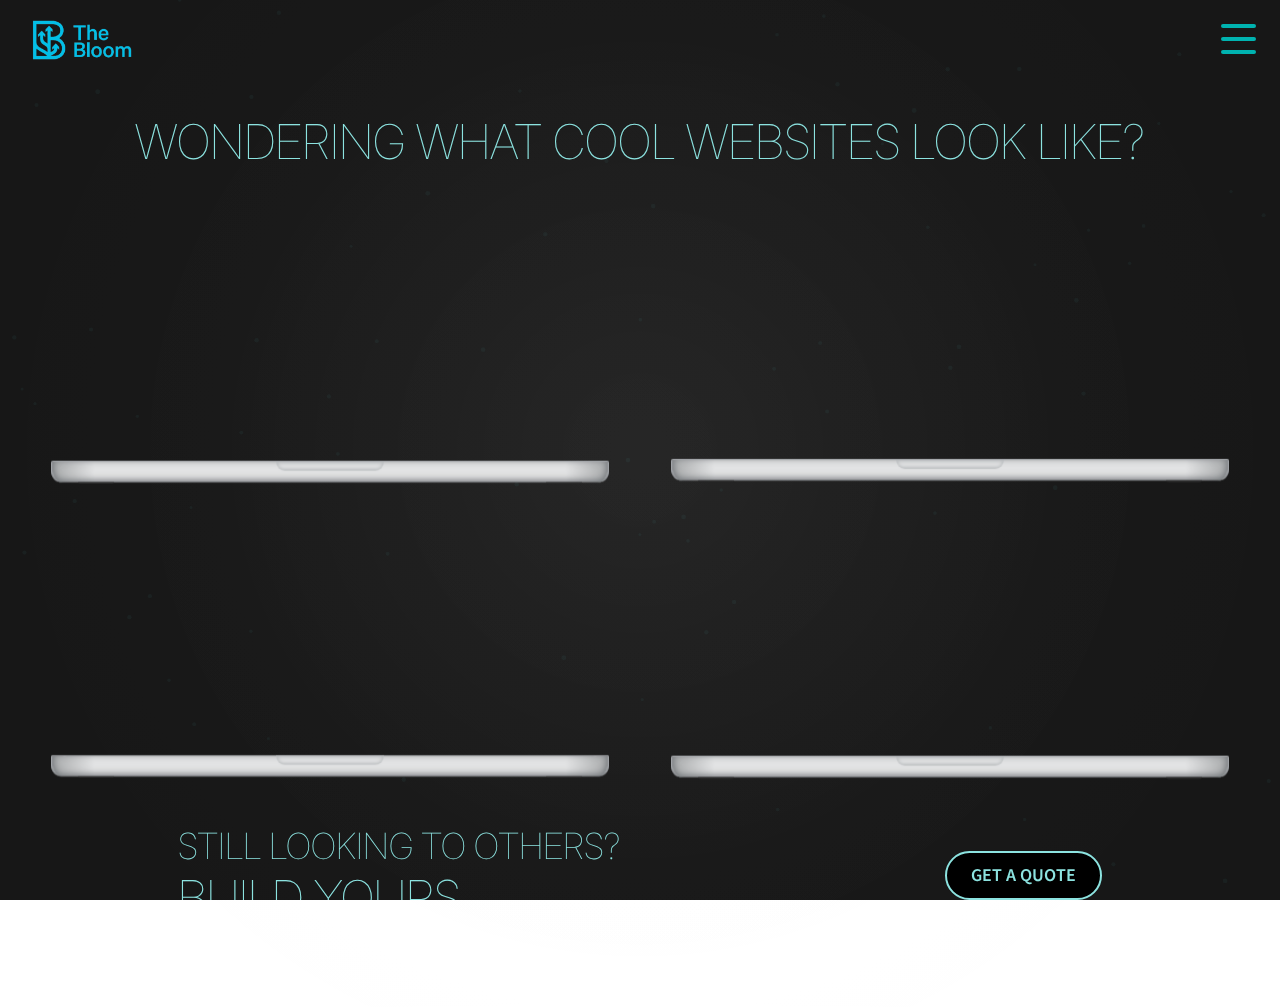
<file: service.html>
<!DOCTYPE html>
<html lang="en">

<head>
  <meta charset="UTF-8" />
  <meta name="viewport" content="width=device-width, initial-scale=1.0" />
  <title>The bloom solutions</title>
  <link rel="stylesheet" href="./style.css" />
  <link rel="stylesheet" href="./flex.css" />
  <link rel="stylesheet" href="./contact.css" />
  <link rel="stylesheet" href="./service.css">

  <link rel="stylesheet" href="./particle.css">
  <link rel="icon" href="/resources/robust-logo-img-bg.webp" type="image/webp" />


  <link rel="stylesheet" href="https://cdn.jsdelivr.net/npm/swiper@9/swiper-bundle.min.css" />
  <script src="https://cdn.jsdelivr.net/npm/swiper@9/swiper-bundle.min.js" defer></script>

  <script src="./script.js" defer></script>
  <script src="./animations.js" defer></script>
  <script src="https://code.jquery.com/jquery-3.6.0.min.js"></script>

  <script src="./particle.js" defer></script>

  <link rel="stylesheet" href="https://cdnjs.cloudflare.com/ajax/libs/font-awesome/6.4.0/css/all.min.css" />
</head>

<body class="home-page">

  <header class="bloom-header">

    <div class="bloom-page-links flex flex-row  items-center">
      <div class="bloom-logo">
        <a href="./index.html"><img src="./resources/logo-bg.png" alt=""></a>
      </div>

    </div>
    <div class="header">
      <button id="menu-toggle" class="hamburger">
        <span></span>
        <span></span>
        <span></span>
      </button>
      <nav id="slide-menu" class="nav-links">
        <ul class="flex flex-col gap-3">
          <li class="slide-menu-nav-container">
            <a class="page-link" href="./index.html">Home</a>
            <div class="underline-nav"></div>

          </li>

          <li class="slide-menu-nav-container">
            <a class="page-link" href="./about.html">About US</a>
            <div class="underline-nav"></div>

          </li>

          <li class="slide-menu-nav-container">
            <a class="page-link" href="./service.html">Services</a>
            <div class="underline-nav"></div>

          </li>

          <li class="slide-menu-nav-container">
            <a class="page-link" href="./contact.html">Contact</a>
            <div class="underline-nav"></div>

          </li>
        </ul>
      </nav>
    </div>

  </header>

  <!-- <div id="welcomeModal" class="modal-overlay">
    <div class="modal-content">
      <h3>Welcome</h3> <p> Quality Plumbing Starts Here.</p>
      
      <h1> <span class="color-accent discount-text">25% </span>off all year </h1>
      <p>Just Pay $300 upfront</p>
      <button id="closeModalBtn" class="robust-button-primary">Close</button>
    </div>
  </div>-->

  <main>



    <section class="service-section flex flex-col justify-center items-center gap-2">
        <div class="hero-image">
        <div class="particle-network-animation">
          <div class="glow glow-1"></div>
          <div class="glow glow-2"></div>
          <div class="glow glow-3"></div>
        </div>

      </div>
      <div class="service-section-heading">
        <h1>Wondering what cool websites look like?</h1>
      </div>
      <div class="service-section-wrapper flex flex-row flex-wrap justify-center items-center">
        <div class="service-container" >
          <div class="laptop">
            <div class="screen">
              <div class="screen-header"></div>
              <div class="screen-text"><img src="./resources/services/FBD.png"></div>
            </div>
            <div class="keyboard"></div>
          </div>
        </div>
         <div class="service-container">
          <div class="laptop">
            <div class="screen">
              <div class="screen-header"></div>
              <div class="screen-text"><img src="./resources/services/robust.png"></div>
            </div>
            <div class="keyboard"></div>
          </div>
        </div>
         <div class="service-container">
          <div class="laptop">
            <div class="screen">
              <div class="screen-header"></div>
              <div class="screen-text"><img src="./resources/services/rpd.png"></div>
            </div>
            <div class="keyboard"></div>
          </div>
        </div>
         <div class="service-container">
          <div class="laptop">
            <div class="screen">
              <div class="screen-header"></div>
              <div class="screen-text"><img src="./resources/services/amneesh.png"></div>
            </div>
            <div class="keyboard"></div>
          </div>
        </div>
      </div>


      <div class="service-quote flex flex-row flex-wrap justify-around items-center">
        <div class="service-quote-text">
          <h2>Still looking to others?</h2>
          <h1>Build Yours</h1>
        </div>
        <button class="bloom-button-primary go-to-contact">GET A QUOTE</button>
      </div>
    </section>

  

  </main>

  <!-- <div class="floating-social">
    <button id="toggleSocial" aria-label="Toggle Social Links">
      <i class="fas fa-share-alt"></i>
    </button>
    <nav id="socialPopup" class="social-popup hidden" aria-label="Social Links">
      <a href="tel:+16047123899" aria-label="Phone" class="icon cyan">
        <i class="fas fa-phone"></i>
      </a>
      <a href="mailto:info@robustplumbing.ca" aria-label="Email" class="icon magenta">
        <i class="fas fa-envelope"></i>
      </a>
      <a href="#" aria-label="Facebook" class="icon cyan">
        <i class="fab fa-facebook-f"></i>
      </a>
      <a href="https://wa.me/16047123899?text=Hello%2C%20I%20would%20like%20to%20know%20more%20about%20your%20services%21"
        target="_blank" rel="noopener noreferrer" class="icon magenta">
        <i class="fab fa-whatsapp"></i>
      </a>
    </nav>
  </div> -->

  <!-- <footer class="footer-section flex flex-col md:flex-row ">

    <section class="footer-info flex flex-col items-center justify-center">
      <h4 class="visually-hidden">Logo and description</h4>
      <div class="footer-logo-image">
        <img src="./resources/robust-logo-img-bg.webp" alt="">
      </div>
      <div class="footer-info-content-wrapper">
        <div class="footer-info-content content-robust">
          <h2>ROBUST</h2>
          <h2>ROBUST</h2>

        </div>
        <div class="footer-info-content content-plumbing">
          <h2>PLUMBING</h2>
          <h2>PLUMBING</h2>
        </div>
      </div>

    </section>


<section class="footer-subscribe">
  <h1 id="subHeading">Reach Out <span class="color-accent">Today!</span></h1>
  <form class="subscribe-form flex flex-col gap-1" onsubmit="handleSubscribe(event)" >
    <p id="subText">Skip the wait — tell us what you need!</p>

    <input type="email" id="subEmail" class="subscribe-input" name="email" placeholder="Enter your email" required />
    <button class="robust-button-primary" type="submit">Subscribe</button>
  </form>

  <div class="sub-success" id="subSuccess" >
    <h1>Thank <span  class="color-accent">you!</span></h1>
    <p>Thanks for subscribing! Discover our boiler solutions in the meantime.</p>
    <button class="robust-button-primary go-to-boiler" href="./boilers.html">Boiler Services</button>
  </div>

  <div class="sub-fail" id="subFail">
    <p class="color-accent">Oops!</p>
    <p>Please try again.</p>
  </div>
</section>

  </footer> -->
  <!-- <div class="footer-copyright flex flex-row justify-center" id="footerCopyright">
</div> -->

</body>

</html>
</file>
<file: style.css>
@import url('https://fonts.googleapis.com/css2?family=Inter:wght@400;600;700&family=Source+Sans+Pro:wght@400;600&display=swap');

* {
  box-sizing: border-box;
  margin: 0;
  padding: 0;
}

:root {
  scroll-behavior: smooth;
--primary-white-color:#ffffff;
--primary-black-color:#000000;
  /* Primary Color */
  --color-primary-light: #A8D0CE;  /* light shade of #78B9B5 */
  --color-primary:       #78B9B5;  /* normal */
  --color-primary-dark:  #4F7F7B;  /* dark shade */

  /* Secondary Color */
  --color-secondary-light: #59B0B8;  /* light shade of #0F828C */
  --color-secondary:       #0F828C;  /* normal */
  --color-secondary-dark:  #0A5A61;  /* dark shade */

  /* Tertiary Color */
  --color-tertiary-light: #4071A1;  /* light shade of #065084 */
  --color-tertiary:       #065084;  /* normal */
  --color-tertiary-dark:  #04305A;  /* dark shade */

  /* Quaternary Color */
  --color-quaternary-light: #7042A2;  /* light shade of #320A6B */
  --color-quaternary:       #320A6B;  /* normal */
  --color-quaternary-dark:  #1A0536;  /* dark shade */

  /* Accent Color */
  --color-accent-light: #8CE3E0;  /* light aqua-cyan for highlights */
  --color-accent:       #00B3B0;  /* normal accent */
  --color-accent-dark:  #007C78;  /* dark accent for hover or focus */

  /* Backgrounds and surfaces */
  --color-background: #f4f4f4;
  --color-surface: #f0f0f0;

  /* Text colors */
  --color-text: #002347;
  --color-text-muted: #888888;
  --color-heading: var(--color-secondary-dark);

  /* Borders and shadows */
  --color-border: #0F828C33; /* semi-transparent main aqua */

    --font-primary: 'Inter', sans-serif;
  --font-secondary: 'Source Sans Pro', sans-serif;
}

.visually-hidden {
  clip: rect(0 0 0 0);
  clip-path: inset(50%);
  height: 1px;
  overflow: hidden;
  position: absolute;
  white-space: nowrap;
  width: 1px;
}

html, body {
  margin: 0;
  padding: 0;
  height: 100%;
overflow-x: hidden;
}

main {

  min-height: 100vh;
  height: auto;


}

main > section {

  min-height: 100vh !important; /* allows taller sections */

  height: auto;
    position: relative;
    z-index: 9999;
}
body.loaded {
  visibility: visible;
  opacity: 1;
}

footer {
  display: none !important;
  bottom: 0;
  background-color: var(--color-background);
  z-index: 10;
}
h1 {
  text-transform: uppercase;
  font-family: var(--font-primary);
  font-size: clamp(30px, 4vw, 48px);
}

h2 {
  font-family: var(--font-primary);
  text-transform: uppercase;
  font-size: clamp(28px, 4vw, 36px);
}

h3 {
  font-family: var(--font-primary);
  font-size: clamp(24px, 4vw, 30px);
}

h4 {
  font-family: var(--font-primary);
  font-size: clamp(20px, 4vw, 24px);
}

h5 {
  font-family: var(--font-primary);
  font-size: clamp(16px, 4vw, 18px);
}

h1,
h2,
h3,
h4,
h5,
h6 {
  font-weight: 100;
}

body {
  font-weight: 100;
}

p {
  font-family: var(--font-secondary);

  font-size: clamp(16px, 4vw, 18px);
  font-weight: 300;
}

li {
  font-family: var(--font-secondary);
  font-weight: 300;
}

a {
  font-family: var(--font-secondary);

  font-size: clamp(16px, 4vw, 18px);
}

button {
  font-family: var(--font-secondary);

  font-size: clamp(14px, 4vw, 16px);
}

img {
  width: 100%;
  height: auto;
  display: block;
}

i {
  font-family: var(--font-secondary);
  font-size: clamp(18px, 4vw, 24px);
}

.color-accent {
  color: var(--color-accent);
}
.color-accent-light {
  color: var(--color-accent-light);
}


.color-primary {
  color: var(--color-primary);
}
.color-primary-light {
  color: var(--color-primary-light);
}


.bloom-button-primary {
  cursor: pointer;
  position: relative;
  padding: 10px 24px;
  font-size: 18px;
  color: var(--color-accent-light);
  border: 2px solid var(--color-accent-light);
  border-radius: 34px;
  background-color: var(--primary-black-color);
  font-weight: 600;
  transition: all 0.3s cubic-bezier(0.23, 1, 0.320, 1);
  overflow: hidden;
}

.bloom-button-primary::before {
  content: '';
  position: absolute;
  inset: 0;
  margin: auto;
  width: 50px;
  height: 50px;
  border-radius: inherit;
  scale: 0;
  z-index: -1;
  background-color: var(--color-accent-light);
  transition: all 0.6s cubic-bezier(0.23, 1, 0.320, 1);
}

.bloom-button-primary:hover::before {
  scale: 3;
}

.bloom-button-primary:hover {
  color: #212121;
  scale: 1.1;
  box-shadow: 0 0px 20px var(--color-accent-light);
}

.bloom-button-primary:active {
  scale: 1;
}


.bloom-button-secondary {
  cursor: pointer;
  position: relative;
  padding: 10px 24px;
  font-size: 18px;
  color: var(--primary-white-color);
  border: 2px solid var(--color-accent-dark);
  border-radius: 34px;
  background-color: var(--color-accent-dark);
  font-weight: 600;
  transition: all 0.3s cubic-bezier(0.23, 1, 0.320, 1);
  overflow: hidden;
}

.bloom-button-secondary::before {
  content: '';
  position: absolute;
  inset: 0;
  margin: auto;
  width: 50px;
  height: 50px;
  border-radius: inherit;
  scale: 0;
  z-index: -1;
  background-color: var(--color-accent-light);
  border: 2px solid var(--color-accent-light);
  transition: all 0.6s cubic-bezier(0.23, 1, 0.320, 1);
}

.bloom-button-secondary:hover::before {
  scale: 3;
}

.bloom-button-secondary:hover {
  color: var(--color-accent-dark);
  scale: 1.1;
    border: 1px solid var(--color-accent-light);

  box-shadow: 0 0px 20px var(--color-accent-light);
}

.bloom-button-secondary:active {
  scale: 1;
}


/* modal */

.modal-overlay {
  position: fixed;
  top: 0;
  left: 0;
  width: 100vw;
  height: 100vh;
  background: rgba(0, 0, 0, 0.6);
  display: flex;
  justify-content: center;
  align-items: center;
  z-index: 99999999999;
  opacity: 0;
  pointer-events: none;
  transition: opacity 0.3s ease;
}

.modal-overlay.active {
  opacity: 1;
  pointer-events: auto;
}

.modal-content {
  background: #fff;
  padding: 2rem 2rem;
  max-width: 600px;
  text-align: center;
  box-shadow: 0 8px 20px rgba(0,0,0,0.3);
  font-family: Arial, sans-serif;
}

.modal-content h1 {
  margin-bottom: 1rem;
  color: var(--color-navy);

}

.modal-content p {
  margin-bottom: 2rem;
}



/* modal */
/* headxder */



/* .promo-banner {
  background: var(--color-accent-dark);
  color:var(--primary-white-color);
  overflow: hidden;
  white-space: nowrap;
  padding: 8px 0;
  font-size: 0.95rem;
  font-weight: 500;
  cursor: pointer;
} */

/* .promo-track {
  display: inline-block;
  padding-left: 100%;
  /* animation: scrollText 15s linear infinite; */

  /* i{
    font-size: clamp(16px, 4vw, 18px);
  }
} */
/*
@keyframes scrollText {
  from { transform: translateX(0); }
  to { transform: translateX(-50%); }
} */
 /* #promo-track.scrolling {
    animation: scrollText 50s linear infinite;
  } */
/* When active, expand the dropdown */
.bloom-header {
  position: fixed;
  top: 0;
  left: 0;
  width: 100%;
  height: 80px;
  z-index: 999999999;
  display: flex;
  align-items: center;
  padding: 0 2rem;
  /* background-color: rgba(0, 0, 0, 0.548); */
  justify-content: space-between;
}

.bloom-logo{
  width: 100px;
  height: auto;


}


.bloom-page-links {
  position: relative;
  display: flex;
  align-items: center;
  gap: 1rem;
}


/* Logo cursor pointer */
.bloom-logo {
  cursor: pointer;
  display: flex;
  align-items: center;
  transition: transform 0.5s ease;
}

/* Rotate logo when active */
.bloom-logo:hover {
  transform: rotate(270deg);
  transition: all 0.5s ease-in-out;
}



/* Hamburger ICON */

.hamburger {
  width: 35px;
  height: 30px;
  position: fixed;
  top: 1.5rem;
  right: 1.5rem;
  display: flex;
  flex-direction: column;
  justify-content: space-between;
  background: none;
  border: none;
  z-index: 999999999999999999 !important;
  cursor: pointer;
  color: var(--color-accent);
}

.hamburger span {
  display: block;
  height: 4px;
  background: var(--color-accent);
  border-radius: 2px;
  width: 100%;
  transition: all 0.4s ease;
}

.hamburger.open span:nth-child(1) {
  transform: translateY(13px) rotate(45deg);
}

.hamburger.open span:nth-child(2) {
  opacity: 0;
}

.hamburger.open span:nth-child(3) {
  transform: translateY(-13px) rotate(-45deg);
}
/* Hamburger ICON */


/* Slide Menu */
#slide-menu {
  display: flex;
  justify-content: flex-start;
  align-items: center;
  position: fixed;
  top: 0;
  right: 0;
  width: 100%;
  height: 100vh;

  border-top-left-radius: 100px;
  border-top-right-radius: 100px;
  visibility: hidden;
  transform: translateY(100%);
  transition: transform 0.4s ease-in-out;
  z-index: 99999999;
  padding: 2rem 2rem 7rem 2rem;
background-color: var(--color-accent-dark);



}

@media only screen and (min-width: 600px) {

}

#slide-menu.active {
  transform: translateY(10%);
  visibility: visible;
}

#slide-menu ul {
  list-style: none;

  text-align: left;

}


#slide-menu .slide-menu-nav-container{
  display: flex;
  flex-flow: column;
    align-items: flex-start;
  gap: 10px;
}
#slide-menu .page-link {
  color: white;
  text-decoration: none;
  text-transform: uppercase;
  font-family: var(--font-primary);
  font-size: clamp(28px, 4vw, 45px);
}

#slide-menu .section-link {
  color: white;
  text-decoration: none;
  text-transform: uppercase;
  font-size: clamp(18px, 4vw, 20px);
}

.section-link {
  color: var(--color-text);

  text-decoration: none;
  font-weight: 500;
  position: relative;
  transition: color 0.3s ease;
  text-transform: uppercase;
}

.section-link::after {
  content: "";
  position: absolute;
  width: 0%;
  height: 2px;
  left: 0;
  bottom: -4px;
  background-color: var(--color-accent);
  transition: width 0.3s ease;
}

.nav-links a:hover {
  color: var(--color-accent-light);
}

.nav-links a:hover::after {
  width: 100%;
}

/* page wrapper main */
.page-header-wrapper {
  position: relative;
  z-index: 10;
  height: 50vh;
  margin-bottom: -5rem;

  clip-path: polygon(0 80%, 100% 80%, 100% 0, 0 0);

  h1 {
    color: var(--color-accent);
  }
}


/* header end */

/* page wrapper main */
.hero{
  position: relative;
}


.overlay {
  position: absolute;
 max-width: 1400px;
 margin: 0 auto;
  background-color: transparent;
  min-height: 100vh;
  height: auto;
  width: 100%;
  transition: opacity 1s ease, transform 1s ease;
  z-index: 2;
  overflow: hidden;
  left: 0;
  top: 0;
  right: 0;
/* padding: 5rem 0rem; */
  transform: translateX(-100%);

}

.overlay.show {
  opacity: 1;
  transform: translateX(0);
  visibility: visible;
}
.overlay-main{
  width: 100%;
}
.hero-content {
width: 100%;
  height: auto;
color: var(--color-accent-light);
padding: 0rem 2rem;

p{
   font-size: clamp(18px, 4vw, 20px);
   color: var(--color-accent);
}


}

@media only screen and (min-width:768px){

.hero-content {
padding: 0rem 5rem;
}
.hero-content-left{
padding-bottom: 10rem;
}
.hero-content-right{
padding-top: 10rem;
}
}


.hero-content-heading-left{
     max-width: 500px;

     h1{
      font-size: clamp(50px, 6vw, 100px);
     }
     p{
      max-width: 300px;
     }
}
.hero-content-heading-right{
  position: relative;
  text-align: right;
     max-width: 700px;
      h1{
        font-size: clamp(50px, 6vw, 100px);
      }
p{
  max-width: 300px;
}
}

.hero-logo{
  max-width: 300px;

}
.hero-image{
  position: relative;
}





.hero-btn:hover {
  background-color: var(--color-background);
  transform: scale(1.05);
}





/* Subtle Fade-in Animation */
@keyframes fadeIn {
  from {
    opacity: 0;
    transform: translateY(10px);
  }

  to {
    opacity: 1;
    transform: translateY(0);
  }
}

/* why-us */
.why-us-section{
  width: 100%;
  padding: 2rem;
}
.why-us-text{
  color: var(--color-accent-light);
  max-width: 600px;
}
.shifted{
  margin-left:50px;
  margin-top: 80px;
}
.why-us-icons{

  img{
    width: 100px;
  filter: brightness(0) saturate(100%) sepia(100%) hue-rotate(160deg) saturate(400%) contrast(0.9) invert(1);
  }
}
/* why-us-end */


/* who-we-ar */

.who-we-are {
  min-height: 100vh;
  height: auto;
  color: var(--primary-white-color);
}


.image-side  {
  position: absolute;
  z-index: -1;
  display: block;
  width: 100%;
  height: auto;
}

.text-side {

  right: 0;
  background-color: #0000008c;
width: 100%;
  height: 100vh;
  padding: 2rem 3rem;


}

.text-side p {

  font-size: 1.1rem;
  line-height: 1.6;
  margin-bottom: 1rem;
}

.big-text {
  color:var(--color-accent-light);
  font-family: var(--font-primary);
  text-transform: uppercase;
  font-size: clamp(24px, 4vw, 30px);
}

@keyframes my-move {
  0%,
  100% {
    transform: rotateX(70deg) translateZ(50px) translateY(0px);
    filter: hue-rotate(0deg);
  }

  50% {
    transform: rotateX(70deg) translateZ(50px) translateY(-50vmin);
    filter: hue-rotate(180deg);
  }
}
.counter-section {
  top: 0;
  left: 0;
  width: 100vw;
  height: 50vh;
  overflow: hidden;
  z-index: 1;
  /* behind everything */
  position: relative;
}

.background-video {
  width: 100%;
  height: 100%;
  object-fit: cover;
  opacity: 0.2;
}

.counter-section-content {
  position: absolute;
  top: 50%;
  left: 0;
  width: 100%;
}

.counters {
  width: 100%;
  /* position: absolute;
    bottom: 0;
    z-index: 4;
    width: 100%;
    padding: 2rem; */
}

.counter-container {
  .counter-image {
    /* background-color: var(--color-surface); */

    width: 50px;
  }

  img {
    aspect-ratio: 1/1;
    filter: invert(1);
  }
}

.counter-title {
margin-top: 0.5rem;

}

.counter-number {
  min-width: 150px;
  font-family: var(--font-primary);
  font-weight: 100;
  font-style: normal;
  color: var(--color-accent);
  font-size: clamp(60px, 4vw, 80px);
}

@media only screen and (min-width: 768px) {
  .who-we-are-content {
    display: flex;
    flex-flow: row-reverse;
  }
  .image-side{
width: 50%;
  }
.image-side img{
 display: none;
}
  .text-side {
    min-height: 100vh;
    width: 50%;
  }
}

/* FEATURE SECTION */
.features {
  min-height: 100vh;
  height: auto;
  padding: 8rem 0rem;
}


/*
.feature-container {
  padding: 0rem 1rem;
  position: relative;
  max-width: 1200px;
  margin: 0 auto;
  width: 100%;
}

.feature-card {
  position: relative;
  max-width: 250px;

  padding: 1rem;
  text-align: center;
display: grid;
grid-template-rows: 80px 20px 30px auto;
gap: 10px;
  i {

    font-size: clamp(3rem, 4vw, 4rem);

  }
  .fa-shield-alt{
 color: var(--color-accent-dark);
  }
  .fa-tools{
color: var(--color-accent-dark);
  }
  .fa-receipt{
color: var(--color-accent-dark);
  }
  .fa-bolt{
color: var(--color-accent-dark);
  }
} */

.feature-circle-wrapper {
 width: 100%;
 padding: 2rem ;

}
.feature-circle-container{
  position: relative;
  width: 250px;
  height: 250px;
   margin: auto;


}
.feature-circle-container::before {
  content: "";
  position: absolute;
  top: 0;
  left: 0;
  width: 100%;
  height: 100%;

  background-image: url('./resources/robust-logo-img-bg.webp');
  background-size: 100px;
  background-repeat: no-repeat;
  background-position: center;

  opacity: 0.2; /* reduce this to make it lighter */
  z-index: -1;
}
@media only screen and (min-width:768px){
  .feature-circle-container{
margin: 3rem 0rem 0rem 0rem;
}
}
.feature-border-circle {
  position: absolute;
  top: 0;
  left: 0;
  width: 250px;
  height: 250px;
  border: 5px dotted var(--color-accent);
  border-radius: 50%;
  z-index: 0;
}

.feature-circle {
  width: 100%;
  height: 100%;
  position: relative;
  animation: rotateCircle 20s linear infinite;
  transform-origin: center center;
  z-index: 1;
}

.feature {

  background-color: var(--color-accent-dark);
  color: var(--primary-white-color);
  width: 100px;
  height: 100px;
  border-radius: 50%;
  display: flex;
  justify-content: center;
  align-items: center;
  position: absolute;
  top: 50%;
  left: 50%;
  transform: translate(-50%, -50%) rotate(0deg) translateY(-150px);
  transform-origin: center;
}
.feature.active-feature {
  background-color: var(--color-primary-dark) !important; /* or any color */

  z-index: 10;
}
.feature-inner {
  transform: rotate(0deg);
  width: 100%;
  text-align: center;
  padding: 10px;
  pointer-events: none;
  i{
    font-size: clamp(2rem, 4vw, 3rem);
  }
}


.feature:nth-child(2) {
  transform: translate(-50%, -50%) rotate(90deg) translateY(-150px);
}
.feature:nth-child(3) {
  transform: translate(-50%, -50%) rotate(180deg) translateY(-150px);
}
.feature:nth-child(4) {
  transform: translate(-50%, -50%) rotate(270deg) translateY(-150px);
}

.feature-description {
  margin-top: 30px;
  text-align: center;
  font-size: 16px;
  min-height: 80px;
  font-weight: normal;
}



.bagde-flag-wrap {
  	position: absolute;
    top: 10px;
    left: -12px;
}

.bagde-flag-wrap::before {
    content: "";
    position: absolute;
    top: 35px;
    left: 0;
    width: 0;
    height: 0;
    border-style: solid;
    border-width: 0 12px 12px 0;
    border-color: transparent var(--color-primary-dark) transparent transparent;
}

.bagde-flag {
	text-transform: capitalize;
    color: #ffffff;
    background: var(--color-primary-dark);
    letter-spacing: 0;
    font-size: 18px;
    line-height: 15px;
    font-weight: 600;
    padding: 10px 15px;
	display: block;
  text-decoration: none;
}

.feature-content-data{
   position: relative;
  background-color: var(--color-secondary);
  padding: 5rem 2rem 2rem 2rem;
   margin:  4rem auto 0rem;
h1{
  color: var(--color-primary-dark);
}
  max-width: 500px;
}

@keyframes rotateCircle {
  0% {
    transform: rotate(0deg);
  }
  100% {
    transform: rotate(360deg);
  }
}

@media only screen and (min-width:768px){
  .feature-content-data{

   margin:  -2rem auto 0rem;

}

}


/* JOIN US CONTAINER */
.join-us-wrapper {
  position: relative;
  width: 100%;
  padding: 2rem;
  overflow: visible;
}
.wrench-img {
  width: 200px;
  height: auto;
  transform: rotate(180deg); /* Rotate 90 degrees */
  transition: transform 0.3s ease-in-out;
  left: 0rem;
  bottom: -6rem;
  position: absolute;
  z-index: 1;
}
.tap-img {
  width: 200px;
  height: auto;
  right: 0;
  top: -7rem;
  position: absolute;
  z-index: -1;
}
.join-us-container {
  text-align: center;
  padding: 2rem 2rem;
  color: var(--primary-white-color);
  z-index: 1;
  background-color: var(--color-accent-dark);
}

@keyframes shake {
  0% {
    transform: rotate(0deg);
  }

  20% {
    transform: rotate(-5deg);
  }

  40% {
    transform: rotate(5deg);
  }

  60% {
    transform: rotate(-4deg);
  }

  80% {
    transform: rotate(4deg);
  }

  100% {
    transform: rotate(0deg);
  }
}

.shake {
  animation: shake 1s ease-in-out;
}

/* full video */

/* vertical services */

.content_container {
  padding: 0rem 2rem;
}
.services-vertical {
  position: relative;
  min-height: 100vh;
  padding: 8rem 0rem;
  height: 100%;
background: hsla(0, 0%, 0%, 1);

background: radial-gradient(circle, hsla(0, 0%, 0%, 1) 0%, hsla(175, 23%, 40%, 1) 100%);

background: -moz-radial-gradient(circle, hsla(0, 0%, 0%, 1) 0%, hsla(175, 23%, 40%, 1) 100%);

background: -webkit-radial-gradient(circle, hsla(0, 0%, 0%, 1) 0%, hsla(175, 23%, 40%, 1) 100%);

filter: progid: DXImageTransform.Microsoft.gradient( startColorstr="#000000", endColorstr="#4F7F7B", GradientType=1 );
}

.slide_navigation {
  padding: 1rem;
  list-style-type: none;
  margin: 0;
}

.slide_navigation a {
  font-weight: 300;
  color: var(--color-primary-dark);
  text-decoration: none;
  border-left: 0px solid var(--color-navy);
  transition: 1s ease-in-out;
}

.slide_navigation a.active {
  border-left: 5px solid var(--color-navy);
  color: var(--color-navy);
  font-size: clamp(20px, 4vw, 26px);
  font-weight: bold;
  padding-left: 10px;
  margin-left: -1rem;
}

.slider {
  padding:0rem 1rem;
  max-width: 1400px;
  margin: 0 auto;
  color: var(--color-navy);
  position: relative;
  display: grid;
  gap: 10px;
  grid-template-columns: 35% 65%;
}

/* Navigation side */
.slider .content_container {
}

/* Slides container (scrollable on desktop) */
.slider .slides {
  height: 600px;
  overflow-y: auto;
  scroll-snap-type: y mandatory;
  scrollbar-width: none;
  -ms-overflow-style: none;
}

.slider .slides::-webkit-scrollbar {
  display: none;
}

/* Each slide */
.slider .slides .slide {
  scroll-snap-align: start;
  scroll-snap-stop: always;
  min-height: auto;

  position: relative;
  box-sizing: border-box;
  overflow: hidden;

}

.slide:nth-child(even) {

}

.inner_content {
  position: relative;
  width: 100%;
  height: auto;
}

.inner_content img {
  position: relative;

  top: 0;
  left: 0;
  width: 100%;
  height: 600px;
  object-fit: cover; /* fills container completely */
  z-index: 1;
}

.inner_content_data{


  position: absolute;
  top: 0;
  z-index: 2;
  color: white;
  padding: 20px;
  text-shadow: 0 2px 5px rgba(0,0,0,0.7);
    background: linear-gradient(to bottom, rgba(0, 0, 0, 0.993), transparent); /* optional overlay */

}


@media (max-width: 1023px) {
  .slider {
    display: block;
  }

  .slides{
    margin-top: 3rem;
  }
  .slider .slides {

    height: auto;
    overflow-y: visible;
    scroll-snap-type: none;
  }

  .slider .slides .slide {
    display: none; /* Hide all slides by default */
    min-height: auto;
    scroll-snap-align: none;
  }

  .slider .slides .slide.active {
    display: flex; /* Show only active slide */
  }
}

/* services */

/* Footer Styles */
/* Footer Styles */
.floating-social {
  position: fixed;
  bottom: 20px;
  right: 20px;
  z-index: 99999999;
  display: flex;
  flex-direction: column-reverse;
  align-items: center;
  gap: 12px;
}

.floating-social {
  i {
    font-size: 25px;
  }
}

#toggleSocial {
  background-color: var(--color-accent);
  color: var(--primary-white-color);
  border: none;
  border-radius: 50%;
  width: 56px;
  height: 56px;
  font-size: 1rem;
  cursor: pointer;

  transition: background-color 0.3s ease, transform 0.3s ease;
}

#toggleSocial:hover {
  background-color: var(--color-navy);
  transform: rotate(90deg);
}

.social-popup {
  display: flex;
  flex-direction: column;
  gap: 15px;
  margin-bottom: 10px;
  transition: opacity 0.3s ease, transform 0.3s ease;
}

.hidden {
  opacity: 0;
  pointer-events: none;
  transform: translateY(20px);
}

.social-popup:not(.hidden) {
  opacity: 1;
  pointer-events: auto;
  transform: translateY(0);
}

.social-popup .icon {
  background-color: var(--color-accent);
  color: var(--primary-white-color);
  width: 44px;
  height: 44px;
  border-radius: 50%;
  display: flex;
  justify-content: center;
  align-items: center;
  font-size: 1rem;

  transition: background-color 0.3s ease, color 0.3s ease, box-shadow 0.3s ease;
  text-decoration: none;
}

.social-popup .icon.cyan {
  color: var(--primary-white-color);
}

.social-popup .icon.magenta {
  color: var(--primary-white-color);
}

.social-popup .icon:hover {
  background-color: var(--color-navy);
  color: var(--primary-white-color);
  cursor: pointer;
  transition: all 0.5s ease-in-out;
  transform: scale(1.2);
}

/* footer */

.sub-box {
  width: 100%;
}

.sub-box-title {
  width: 150px;
}

.sub-box-content {
  max-width: 350px;
  width: 100%;
}

.sub-input-container {
  position: relative;

  width: 100%;

  input {
    width: 100%;
    padding: 1rem 4rem 1rem 1rem;
    font-family: var(--font-secondary);

    font-size: clamp(16px, 4vw, 18px);
    font-weight: 300;
    border: none;
    border-radius: 0px;
    outline: none;
    background-color: var(--primary-black-color);
    border-bottom: 0.5px solid var(--color-primary);

    color: var(--color-text);
  }

  input:-webkit-autofill,
  input:-webkit-autofill:focus,
  input:-webkit-autofill:hover,
  input:-webkit-autofill:active {
    box-shadow: 0 0 0 1000px black inset !important;
    -webkit-text-fill-color: transparent !important;
    caret-color: transparent;
    transition: background-color 9999s ease-in-out 0s;
    /* Chrome autofill fix */
  }

  button {
    cursor: pointer;
    position: absolute;
    font-size: clamp(16px, 4vw, 18px);

    right: 10px;
    top: 5px;
    background: transparent;
    border: none;
    padding: 5px;
    color: var(--color-primary-dark);
  }

  button:hover {
    transform: scale(1.2);
    transition: all 0.5s ease-in-out;
  }
}

/* .subscription-box::after {
  pointer-events: none;
    content: "";
    position: absolute;
    top: 70%;
    left: 0;
    height: 100%;
    width: 100%;
    background-color: var(--glow-spread-color);
    filter: blur(8em);
    opacity: 0.4;
    transform: perspective(1.5em) rotateX(35deg) scale(1, 0.6);
} */

.footer-section {
  background-color: var(--color-secondary);
  display: flex;
  flex-flow: column;
  gap: 2rem;
  padding: 2rem 2rem 3rem 2rem;
  gap: 3rem;
  section{
    background-color: transparent;
  }
}

.footer-logo-image{
max-width: 100px;
position: absolute;
top: 15%;
  left: 50%;
  transform: translate(-50%, -50%);
}
.footer-info{
    max-width: 500px;
  width: 100%;
  min-width: 200px;
}
.footer-info-content-wrapper {

  position: relative;
  max-width: 500px;
  width: 100%;
  margin: 0 auto;
  min-width: 200px;
    min-height: 250px;
}

.footer-info-content {

}

.footer-info-content h2 {
   font-family: "Russo One", sans-serif;
  font-weight: 500;

  color: #fff;
  font-size: clamp(3.5rem, 8vw, 5rem);
  position: absolute;
left: 0;
top: 0;
}

.content-robust h2 {
    font-family: "Russo One", sans-serif;
  font-weight: 500;
   position: absolute;
  top: 50%;
  left: 50%;
  transform: translate(-50%, -50%);
}
.content-plumbing h2 {
  font-weight: 500;

   font-family: "Russo One", sans-serif;
  top: 75%;
  left: 50%;
  transform: translate(-50%, -50%);
}

.footer-info-content h2:nth-child(1) {
  color: transparent;
  -webkit-text-stroke: 2px var(--color-accent);
}
.content-plumbing h2:nth-child(1) {
  color: transparent;
  -webkit-text-stroke: 2px var(--color-primary-dark);
}
.content-plumbing h2:nth-child(2) {
  color: var(--color-primary-dark);
  animation: animate 4s ease-in-out infinite;
}
.content-robust h2:nth-child(2) {
  color: var(--color-accent);
  animation: animate2 4s ease-in-out infinite;
}

@keyframes animate {
  0%,
  100% {
    clip-path: polygon(
      0% 45%,
      16% 44%,
      33% 50%,
      54% 60%,
      70% 61%,
      84% 59%,
      100% 52%,
      100% 100%,
      0% 100%
    );
  }

  50% {
    clip-path: polygon(
      0% 60%,
      15% 65%,
      34% 66%,
      51% 62%,
      67% 50%,
      84% 45%,
      100% 46%,
      100% 100%,
      0% 100%
    );
  }
}

@keyframes animate2 {
  0%,
  100% {
    clip-path: polygon(
      0% 45%,
      16% 44%,
      33% 50%,
      54% 60%,
      70% 61%,
      84% 59%,
      100% 52%,
      100% 100%,
      0% 100%
    );
  }

  20% {
    clip-path: polygon(
      0% 60%,
      15% 65%,
      34% 66%,
      51% 62%,
      67% 50%,
      84% 45%,
      100% 46%,
      100% 100%,
      0% 100%
    );
  }
}

.footer-column {
  display: flex;
  flex-flow: column;
  gap: 1rem;

  h4 {
    color: var(--color-accent);
  }
}

.footer-social-media-icons {
  display: flex;
  flex-flow: row;
  gap: 1rem;

  i {
    font-size: clamp(24px, 4vw, 28px);
  }
}

.footer-logo {
  width: 200px;
}

.sub-success {
  max-width: 500px;
  display: none;
  flex-flow: column;
  justify-content: flex-start;
  gap: 2rem;
  align-items: flex-start;

  p{
    font-size: clamp(20px, 4vw, 24px);
  }
}

.sub-fail {
  display: none;
  margin-top: 1rem;
   p{
    font-size: clamp(20px, 4vw, 24px);
}
}

.subscribe-form input {
  width: 100%;
  padding: 20px 30px;
  font-size: clamp(16px, 4vw, 18px);

   border: 1px solid var(--color-primary);
  border-radius: 0;

  /* Outline Styling */
  outline: none;
  outline-offset: 0;

  /* WebKit-specific resets */
  -webkit-appearance: none;
  -webkit-box-shadow: none;
  box-shadow: none;

  /* Optional: for consistent text rendering */
  -webkit-font-smoothing: antialiased;
  -moz-osx-font-smoothing: grayscale;
}
.subscribe-form input:focus {
 border: 1px solid var(--color-accent);
  /* Optional smooth transition */
  transition: outline 0.2s ease-in-out;
}

@media only screen and (min-width: 700px) {
  .footer-section {
    justify-content: space-around;
    flex-flow: row wrap;
  }
}

/* footer-section */
/* testimonials */
.testimonial-section {
  position: relative;

  min-height: 100vh;
  height: 100%;

  h1 {
    width: 100%;
    text-align: center;
    color: var(--color-text);
    padding: 1rem;
  }
}

.testimonial-button {
  z-index: 99;
  top: 10rem;
  position: absolute;
  right: 20px;
}


.testimonial-section::after {
  content: "SATISFIED CLIENTS ";
  position: absolute;
  text-align: center;
  padding: 3rem 0rem 0rem;
  font-size: clamp(2rem, 4vw, 3rem);
  bottom: 25%;
  left: 50%;
  transform: translateX(-50%);
  width: 90%;
  height: 50%;
  background: #ffe2e1;

  z-index: 0;
  pointer-events: none;
}

.testimonial-section::before {
  content: "";
  position: absolute;
  top: 0;
  left: 1%;
  right: 0;
  width: 300px;
  height: 100%;
  background: url("./resources/plumber-png.webp");
  background-repeat: no-repeat;
  background-size: contain;
  object-fit: contain;

  border-radius: 20px;
  z-index: 0;
  pointer-events: none;
}

.testimonial-box {
  position: relative;
  z-index: 1;

  margin: 0 auto;
}

.underline {
  width: 60px;
  height: 4px;
  background-color: var(--color-accent);
  margin: 0 auto;
  border-radius: 2px;
}

.underline-left {
  width: 60px;
  height: 4px;
  background-color: var(--color-accent);

  border-radius: 2px;
}
.underline-nav {
  width: 80px;
  height: 4px;
  background-color: var(--color-accent);
  border-radius: 2px;
}

.carousel-container {
  overflow: hidden;
  width: 100%;

  height: 1100px;

  margin: 0 auto;

  position: relative;
}

.carousel-track {
  display: flex;

  gap: 2rem;

  will-change: transform;
}

.testimonial-card {
  position: relative;
  max-width: 300px;
  min-width: 300px;
  width: 100%;
  background: var(--color-accent-dark);
  flex: 0 0 auto;
  padding: 1rem;
  transition: all 1s ease-in-out;
  text-align: left;
  opacity: 1;
  transform: scale(0.9);
  height: 250px;
  filter: brightness(1) contrast(0.4);
}
.testimonial-card-data {
  position: absolute;
  left: 0;
  bottom: -5rem;
}
.t-card-header {
  width: 100%;

  padding: 0rem 0rem 0rem 1rem;
}
.t-card-body {
  width: 100%;
}

.google-logo {
  width: 50px;
}
.t-card-body-text {
  color: var(--primary-white-color);

  line-height: 1.8;
  position: relative;
}

.t-card-body-text::before {
  content: "❝";
  float: left;
  font-size: 5rem;
  line-height: 1;
  margin-right: 0.6rem;
  margin-top: -0.3rem;

  color: var(--primary-white-color);
}

.testimonial-card::after {
  content: "";
  position: absolute;
  bottom: -15px; /* More space for larger arrow */
  left: 25px;
  width: 0;
  height: 0;
  border-left: 14px solid transparent;
  border-right: 14px solid transparent;
  border-top: 18px solid var(--color-accent-dark); /* Match card background */
  transform: rotate(10deg); /* Slight tilt to the left */
}

.user-pic {
  max-width: 50px;
}

.avatar {
  width: 50px;
  height: 50px;
  border-radius: 50%;
  color: white;
  font-weight: bold;
  font-size: 24px;
  display: flex;
  justify-content: center;
  align-items: center;
  user-select: none;
  text-transform: uppercase;
}

.testimonial-card.focused {
  background: var(--color-accent-dark);
  transform: scale(1.15);
  opacity: 1;
  z-index: 2;
   filter: brightness(1) contrast(1);
}

.review-button {
  padding: 2rem;
  width: 100%;
  text-align: center;

  a {
    opacity: 0.4;
    cursor: pointer;
  }
}

/* testimonials */


.footer-copyright{
  background-color: var(--color-secondary);
  color: var(--color-text-muted);
  a{
    text-decoration: none;
  }
}
</file>
<file: flex.css>
/* ======================
   FLEX UTILITY CLASSES
====================== */

/* Flex Container */
.flex {
  display: flex;
}
.inline-flex {
  display: inline-flex;
}

/* Flex Direction */
.flex-row { flex-direction: row; }
.flex-row-reverse { flex-direction: row-reverse; }
.flex-col { flex-direction: column; }
.flex-col-reverse { flex-direction: column-reverse; }

/* Flex Wrap */
.flex-wrap { flex-wrap: wrap; }
.flex-nowrap { flex-wrap: nowrap; }
.flex-wrap-reverse { flex-wrap: wrap-reverse; }

/* Justify Content */
.justify-start { justify-content: flex-start; }
.justify-center { justify-content: center; }
.justify-end { justify-content: flex-end; }
.justify-between { justify-content: space-between; }
.justify-around { justify-content: space-around; }
.justify-evenly { justify-content: space-evenly; }

/* Align Items */
.items-start { align-items: flex-start; }
.items-center { align-items: center; }
.items-end { align-items: flex-end; }
.items-stretch { align-items: stretch; }
.items-baseline { align-items: baseline; }

/* Align Content */
.content-start { align-content: flex-start; }
.content-center { align-content: center; }
.content-end { align-content: flex-end; }
.content-between { align-content: space-between; }
.content-around { align-content: space-around; }
.content-stretch { align-content: stretch; }

/* Gap Utilities */
.gap-25 { gap: 0.25rem; }
.gap-50 { gap: 0.5rem; }
.gap-1 { gap: 1rem; }
.gap-2 { gap: 2rem; }
.gap-3 { gap: 3rem; }
.gap-4 { gap: 4rem; }
.gap-5 { gap: 5rem; }
.gap-6 { gap: 6rem; }
.gap-7 { gap: 7rem; }
.gap-8 { gap: 8rem; }

.row-gap-25 { row-gap: 0.25rem; }
.row-gap-50 { row-gap: 0.5rem; }
.row-gap-1 { row-gap: 1rem; }
.row-gap-2 { row-gap: 2rem; }
.row-gap-3 { row-gap: 3rem; }
.row-gap-4 { row-gap: 4rem; }
.row-gap-5 { row-gap: 5rem; }

.column-gap-25 { column-gap: 0.25rem; }
.column-gap-50 { column-gap: 0.5rem; }
.column-gap-1 { column-gap: 1rem; }
.column-gap-2 { column-gap: 2rem; }
.column-gap-3 { column-gap: 3rem; }
.column-gap-4 { column-gap: 4rem; }
.column-gap-5 { column-gap: 5rem; }
.column-gap-6 { column-gap: 6rem; }

/* ==========================
   RESPONSIVE FLEX CLASSES
========================== */

/* Small Screens (≥640px) */
@media (min-width: 640px) {
  .sm\:flex-row { flex-direction: row; }
  .sm\:flex-col { flex-direction: column; }
  .sm\:flex-wrap { flex-wrap: wrap; }

  .sm\:justify-start { justify-content: flex-start; }
  .sm\:justify-center { justify-content: center; }
  .sm\:justify-end { justify-content: flex-end; }
  .sm\:justify-between { justify-content: space-between; }
  .sm\:justify-around { justify-content: space-around; }
  .sm\:justify-evenly { justify-content: space-evenly; }


  .sm\:items-start { align-items: flex-start; }
  .sm\:items-center { align-items: center; }
  .sm\:items-end { align-items: flex-end; }

  .sm\:row-gap-1 { row-gap: 1rem; }
  .sm\:row-gap-2 { row-gap: 2rem; }
  

  .sm\:column-gap-1 { column-gap: 1rem; }
  .sm\:column-gap-2 { column-gap: 2rem; }
}

/* Medium Screens (≥768px) */
@media (min-width: 768px) {
  .md\:flex-row { flex-direction: row; }
  .md\:flex-col { flex-direction: column; }
  .md\:flex-wrap { flex-wrap: wrap; }

  .md\:justify-center { justify-content: center; }
  .md\:justify-between { justify-content: space-between; }

  .md\:items-center { align-items: center; }

  .md\:row-gap-1 { row-gap: 1rem; }
  .md\:row-gap-2 { row-gap: 2rem; }
  .md\:column-gap-1 { column-gap: 1rem; }
  .md\:column-gap-2 { column-gap: 2rem; }
}

/* Large Screens (≥1024px) */
@media (min-width: 1024px) {
  .lg\:flex-row { flex-direction: row; }
  .lg\:flex-col { flex-direction: column; }
  .lg\:flex-wrap { flex-wrap: wrap; }

  .lg\:justify-around { justify-content: space-around; }
  .lg\:justify-center { justify-content: center; }

  .lg\:items-center { align-items: center; }
  .lg\:items-end { align-items: flex-end; }

  .lg\:row-gap-2 { row-gap: 2rem; }
  .lg\:column-gap-2 { column-gap: 2rem; }
}
</file>
<file: contact.css>
.contact-main-wrapper {
  position: relative;

}

/* Section setup */
.contact-section {
  position: relative;
  padding: 10rem 2rem;
  min-height: 100vh;
  display: flex;
  justify-content: space-around;

  align-items: center;
  min-height: 100vh;
  background-color: rgba(0, 0, 0, 0.39);
  color: var(--color-text);
}


/* .contact-section::before {
  content: "";
  position: absolute;
  inset: 0;
  background-image: url("./resources/contact-bg.jpg");
  background-size: cover;
  background-position: top;

  z-index: 0;
  opacity: 0.3;
  filter: brightness(0.3) contrast(1.2);
} */

.contact-info {
 
  position: relative;
  z-index: 10;
  max-width: 600px;
  color: var(--color-accent-light);
}

.contact-info-wrapper {
  width: 100%;

  a {
    text-decoration: none;
    color: var(--color-accent-light);
  }
}

.contact-info-subwrapper {
  min-width: 120px;
  width: 100%;
  max-width: 280px;

  i {
    width: 50px;
    display: flex;
    justify-content: center;
    align-items: center;
    height: 50px;
    background-color: var(--color-navy);
    padding: 10px;
    border-radius: 50%;
    color: var(--primary-white-color) !important;
  }

  span {
    font-size: 15px;
  }
}

.social-icons {
  a {
    text-decoration: none;
  }

  i {
    width: 50px;
    display: flex;
    justify-content: center;
    align-items: center;
    height: 50px;

    background-color: var(--color-accent-dark);
    padding: 5px;
    border-radius: 50%;
    color: var(--primary-white-color);
  }
}

.contact-form {
  width: 100%;
  min-height: 550px;
  max-width: 500px;
border-radius: 30px;
  position: relative;
  z-index: 10;
  min-width: 200px;
  padding: 2rem;

  background-color: var(--color-surface);
  box-shadow: rgba(0, 0, 0, 0.1) 0px 4px 12px;
  backdrop-filter: blur(50px);
}

.contact-form label {
  display: block;
  margin-bottom: 0.5rem;
  color: var(--color-text);
  font-weight: 300;
}

.contact-form input,
.contact-form textarea {
  width: 100%;
  padding: 0.75rem 1rem;
  margin-bottom: 1.5rem;
  border: none;
  border-bottom: 0.1px solid var(--color-text);
  border-radius: 0px;
  background-color: transparent;
  color: var(--color-text);
  font-size: 1rem;
  transition: border-color 0.3s ease;
  resize: vertical;
}

form input:focus,
form textarea:focus {
  outline: none;
  border-color: var(--color-accent);
}

#contactFormSuccessHeading {
  display: none;
}

#form-status-success {
  display: none;
  justify-content: space-around;
  align-items: flex-start;
  flex-flow: column;
  gap: 2rem;
}

#form-status-fail {
  display: none;
}

/* Responsive */
@media (max-width: 768px) {
  .container {
    flex-direction: column;
  }

  .image-side,
  .form-side {
    min-width: 100%;
  }
}

.contact-map {
  position: absolute;
  left: 0;
  top: 0;
  
   width: 100vw;
   z-index: 1;
  
  iframe {

    width: 100vw;
    object-position: top;
    height: 300px;
    transition: all 1s ease-in-out;
    filter: invert(90%) hue-rotate(140deg) saturate(500%) contrast(100%);
  

  }
}

iframe:hover {
  transform: scale(1.1);

}
@media only screen and (min-width:768px){
  .contact-map {
  position: absolute;
  left: 0;
  top: 50%;
  transform: translate(0%, -50%);
   width: 50%;
   z-index: 1;
    height: 50%;
    clip-path: polygon(
    0 0,     /* top-left */
    85% 0,   /* top-right before arrow tip */
    100% 50%,/* arrow tip */
    85% 100%,/* bottom-right before arrow tip */
    0 100%   /* bottom-left */
  );
  iframe {

    width: 100vw;
    object-position: top;
    height: 100%;
    transition: all 1s ease-in-out;
    filter: invert(90%) hue-rotate(140deg) saturate(500%) contrast(100%);
  

  }
}

}

/* buildings */


.buildings {
  background-color: var(--color-secondary);
  position: relative;
  height: 50vh;
  background-image: url('./resources/world-map-isolated.webp');
  background-repeat: repeat-x;
  background-size: cover;
  will-change: background-position;
}


@media screen and (min-width:768px) {
  .buildings {
    background-repeat: no-repeat;
    background-size: contain;
    background-attachment: fixed;
  }
}

/* faq */
.faq-section {
  position: relative;
  height: 100%;
  min-height: 100vh;
  /* max-width: 1200px; */
  margin: 0 auto;
  padding: 5rem 2rem;


  h1 {
    color: var(--color-text);
  }
}

/* .faq-section::before {
  content: "";
  position: absolute;
  inset: 0;
  transform: rotate(180deg);
  background-image: url("./resources/contact-bg.jpg");
  background-size: cover;
  background-position: top;

  z-index: 0;
  opacity: 0.3;
  filter: brightness(0.3) contrast(1.2);
} */

.faq-container {
  position: relative;
  margin: 0 auto;
  max-width: 1200px;
  display: flex;
  flex-direction: column;
  gap: 15px;

  h1 {
    padding: 2rem 0rem 0rem;
  }
}

.faq-wrapper {
  max-width: 1400px;
  margin: 0 auto;
}

.faq-image {
  max-width: 500px;
  min-width: 200px;


}

.faq-card-container {
  width: 100%;
  max-width: 800px;
}

.faq-card {

  border-radius: 12px;
  box-shadow: 0 4px 14px rgba(0, 0, 0, 0.06);
  overflow: hidden;
  transition: all 0.3s ease-in-out;
}

.faq-toggle {
  width: 100%;
  border: none;
  padding: 18px 24px;
  background-color: var(--color-primary-dark);
  font-size: 1.05rem;
  font-weight: 600;
  text-align: left;
  color: var(--primary-white-color);
  cursor: pointer;
  position: relative;
  display: flex;
  justify-content: space-between;
  align-items: center;
  transition: background-color 0.3s;
}

.faq-toggle:hover {
  background-color: var(--color-navy);
}

.faq-toggle .icon {
  font-size: 1.2rem;
  transition: transform 0.3s ease;
}

.faq-card.active .faq-toggle .icon {
  transform: rotate(45deg);
}

.faq-content {
  max-height: 0;
  overflow: hidden;
  transition: max-height 0.4s ease, padding 0.3s ease;
  padding: 0 24px;
  background-color: var(--color-secondary-light);
}

.faq-card.active .faq-content {
  padding: 16px 24px 24px;
  max-height: 500px;
}

.faq-content p {
  margin: 0;

  color: var(--color-text);

}
</file>
<file: service.css>
.service-section{

    padding: 5rem 1rem;
    position: relative;
    z-index: 1;
    
}
.service-section-heading{
    position: relative;
   h1{
color: var(--color-accent-light);
   } 
}
.service-quote{
     position: relative;
    width: 100%;
}
.service-quote-text{
    color: var(--color-accent-light);
}
.laptop {
  transform: scale(0.6);
}
@media only screen and (min-width:768px) {
    .laptop {
  transform: scale(0.9);
}
}
.screen {
  border-radius: 20px;
  box-shadow: inset 0 0 0 2px #c8cacb, inset 0 0 0 10px #000;

  min-width: 300px;
  min-height: 118px;
  height: 100%;
  width: 100%;
  max-height: 318px;
  max-width: 518px;
  margin: 0 auto;
  padding: 9px 9px 23px 9px;
  position: relative;
  display: flex;
  align-items: center;
  justify-content: center;
  background-color: black;
  transform-style: preserve-3d;
  transform: perspective(1900px) rotateX(-88.5deg);
  transform-origin: 50% 100%;
}
.screen.open-animation {
  animation: open 4s forwards;
}
@keyframes open {
  0% {
    transform: perspective(1900px) rotateX(-88.5deg);
  }
  100% {
    transform: perspective(1000px) rotateX(10deg);
  }
}
.screen::before {
  content: "";
  width: 100%;
  height: auto;
  position: absolute;

}

.screen-text {
overflow: hidden;

img{
    border-radius: 10px 10px 0px 0px;
}
}
.screen-header {
  width: 100px;
  height: 12px;
  position: absolute;
  background-color: #000;
  top: 10px;
  left: 50%;
  transform: translate(-50%, -0%);
  border-radius: 0 0 6px 6px;
}
.screen::after {
  background: linear-gradient(to bottom, #272727, #0d0d0d);
  border-radius: 0 0 20px 20px;
  bottom: 2px;
  content: "";
  height: 24px;
  left: 2px;
  position: absolute;
  width: 514px;
}
.keyboard {
  background: radial-gradient(circle at center, #e2e3e4 85%, #a9abac 100%);
  border: solid #a0a3a7;
  border-radius: 2px 2px 12px 12px;
  border-width: 1px 2px 0 2px;
  box-shadow: inset 0 -2px 8px 0 #6c7074;
  height: 24px;
  margin-top: -10px;
  position: relative;
  width: 620px;
  z-index: 9;
}
.keyboard::after {
  background: #e2e3e4;
  border-radius: 0 0 10px 10px;
  box-shadow: inset 0 0 4px 2px #babdbf;
  content: "";
  height: 10px;
  left: 50%;
  margin-left: -60px;
  position: absolute;
  top: 0;
  width: 120px;
}
.keyboard::before {
  background: 0 0;
  border-radius: 0 0 3px 3px;
  bottom: -2px;
  box-shadow: -270px 0 #272727, 250px 0 #272727;
  content: "";
  height: 2px;
  left: 50%;
  margin-left: -10px;
  position: absolute;
  width: 40px;
}
</file>
<file: particle.css>
.particle-network-animation {
	position: fixed;
	top: 0;
	left: 0;
	right: 0;
	height: 100vh;
	background-color: #171717;
  
  &::before {
    z-index: -2;
    content: '';
    position: absolute;
    top: 0;
    right: 0;
    bottom: 0;
    left: 0;

    
    opacity: 0.2;
  }
}
.glow {
  z-index: -1;
  position: fixed;
  top: 50%;
  left: 50%;
  background-image: radial-gradient(circle closest-side, rgba(255, 255, 255, 0.025), transparent);
}
.glow-1 {
  width: 150vw;
  height: 150vh;
  margin-top: -75vh;
  margin-left: -75vw;
  animation: glow-1-move 25s linear infinite both;
}
@keyframes glow-1-move {
  from {
    transform: translate(-100%, 100%);
  }
  to {
    transform: translate(100%, -100%);
  }
}
.glow-2 {
  width: 100vw;
  height: 100vh;
  margin-top: -50vh;
  margin-left: -50vw;
  animation: glow-2-move 25s linear 25s / 3 infinite both;
}
@keyframes glow-2-move {
  from {
    transform: translate(-100%, 0%);
  }
  to {
    transform: translate(100%, 100%);
  }
}
.glow-3 {
  width: 120vw;
  height: 120vh;
  margin-top: -60vh;
  margin-left: -60vw;
  animation: glow-3-move 25s linear 25s / 3 * 2 infinite both;
}
@keyframes glow-3-move {
  from {
    transform: translate(100%, 100%);
  }
  to {
    transform: translate(0%, -100%);
  }
}
</file>
<file: boilers.css>
.events-page {
  background: url("./resources/event-bg.webp");
  background-size: cover;
  background-position: center;
  background-repeat: none;
}

.boiler-main-wrapper {
  padding: 1rem;
  max-width: 1400px;
  margin: 0 auto;
}

.boiler-text-wrapper {
  max-width: 700px;
  margin: 0 auto;
}

.boiler-image-wrapper {
  max-width: 500px;
  min-width: 200px;
  margin: 0 auto;
}

.boiler-services-wrapper {
  width: 100%;
max-width: 1400px;
}

.boiler-service-card {
  padding: 1rem;
  max-width: 500px;
  background-color: var(--primary-white-color);
}

/* services */
.boiler-services-container {
  background-color: var(--color-secondary);
  padding: 3rem 1rem;
}

.boiler-services-image {
  width: 100%;
  overflow: hidden;

  img {
    margin: 0 auto;
    max-width: 400px;
    aspect-ratio: 2/3;
    object-fit: cover;
  }
}

.boiler-services-content{
  width: 100%;
  max-width: 1000px;
  margin: 0 auto;

  .side-left{
  align-self: flex-start;
  }
  .side-right{
   align-self: flex-end;
  }
}
@media only screen and (min-width:768px){
 .boiler-services-image {
  width: 40%;
}
  .boiler-services-content{
  width: 60%;
}
}
/* services */

/* BOILER-CATALOG */
.boiler-catalog{
  padding: 3rem 1rem;
  position: relative;
}
.boiler-catalog::after {
  content: "";
  position: absolute;
  bottom: 0;
  left: 50%;
  z-index: -1;
  transform: translateX(-50%);
  width: 90%;
  height: 60%;
  background: var(--color-secondary);


  pointer-events: none;
}
.boiler-catalog-card{
  max-width: 300px;
  min-width: 150px;
height: 550px;
  padding: 1rem;
  background-color: var(--color-navy-dark);
  border: 1px solid var(--color-navy-dark);
  color:var(--primary-white-color)
}

.boiler-catalog-body{

}


.boiler-catalog-card-image{
overflow: hidden;

  img{
    transition: all 1s ease-in-out;
    aspect-ratio: 1/1;
    object-fit: cover;
  }
}
.boiler-catalog-card-image:hover{
  
  img{
    transform: scale(1.3);
    aspect-ratio: 1/1;
    object-fit: cover;
  }
}

.boiler-catalog-description{
  border-top: 1px solid var(--color-primary-light);
  border-bottom: 1px solid var(--color-primary-light);
  padding: 10px 0rem 10px 0rem;
  margin-top: 10px;
  margin-bottom:10px;
}
.boiler-catalog-footer{

  text-align: right;
}
/* BOILER CATALOG */



#main-why-us-image {
  width: 100%;
  border: 4px solid var(--primary-black-color);
  background-color: #eee;
  aspect-ratio: 2 / 3;
  object-fit: cover;
  position: relative;
  transition: opacity 0.3s ease-in-out;
  opacity: 0;
  /* starts transparent until loaded */

}



#servicesCarousel {
  width: 90%;
  max-width: 330px;
  margin:0rem 5rem;

  position: relative;
}





.service-details {
  padding: 2rem 0rem 2rem 0rem;
  width: 100%;
}

.service-filter-button button{
  flex-grow: 1;
}

.service-filter-button button:hover {
  background-color: var(--color-accent-light) !important;
  color: var(--color-accent-dark);
  border-color: var(--color-accent-dark);
}

.service-filter-button button.active {
  background-color: var(--color-accent-dark) !important;
  color: #fff;
}

.boiler-carousel-buttons{
 position: relative;
    width: 300px;
     height: 100px;
}
@media only screen and (min-width:768px){
  .boiler-carousel-buttons{
    height: auto;
}
}
.swiper-button-prev,
.swiper-button-next {
  position: absolute !important;
  color: var(--color-navy) !important;
  opacity: 1;
}


/* boiler tpyes */
.boiler-types-section{
  height: 100%;
  min-height: 100vh;
  padding: 2rem 1rem;
  background-color: var(--color-secondary);
}
.boiler-types-text{
padding: 2rem;
width: 100%;
  max-width: 600px;
  min-width: 200px;
  ul{
    list-style:upper-roman;
    font-size: clamp(18px, 4vw, 20px);
    padding: 0rem 0rem 0rem 1rem;
   li{
    margin-bottom: 1rem;
   }
  }
}
.boiler-types-text > div {
  display: none;
}

.boiler-types-text > div.active {
  display: flex;
}

/* Make images grayscale by default */


.boiler-types-images{
background-color: var(--primary-white-color);
padding:1rem 1rem;
width: 100%;
margin: 0 auto;

}
.boiler-types-images img {
  cursor: pointer;
  filter: grayscale(100%) brightness(0.3);
  transition: filter 0.3s ease;
width: 100%;
height: 100%;
margin: 0 auto;
overflow: hidden;
  box-shadow: none;
  aspect-ratio: 3/1;
height: 250px;
  object-fit: cover;
  object-position: center;
   transition: all 1s ease-in-out;
}
.boiler-types-images img:hover {
  filter: none;

}
/* Color the active image */
.boiler-types-images img.active {
  filter: none;
z-index: 10;

  transition: all 1s ease-in;
}
@media only screen and (min-width:768px){
.boiler-types-images{
display: grid;
grid-template-columns: 1fr 1fr;
max-width: 800px;
}
}
</file>
